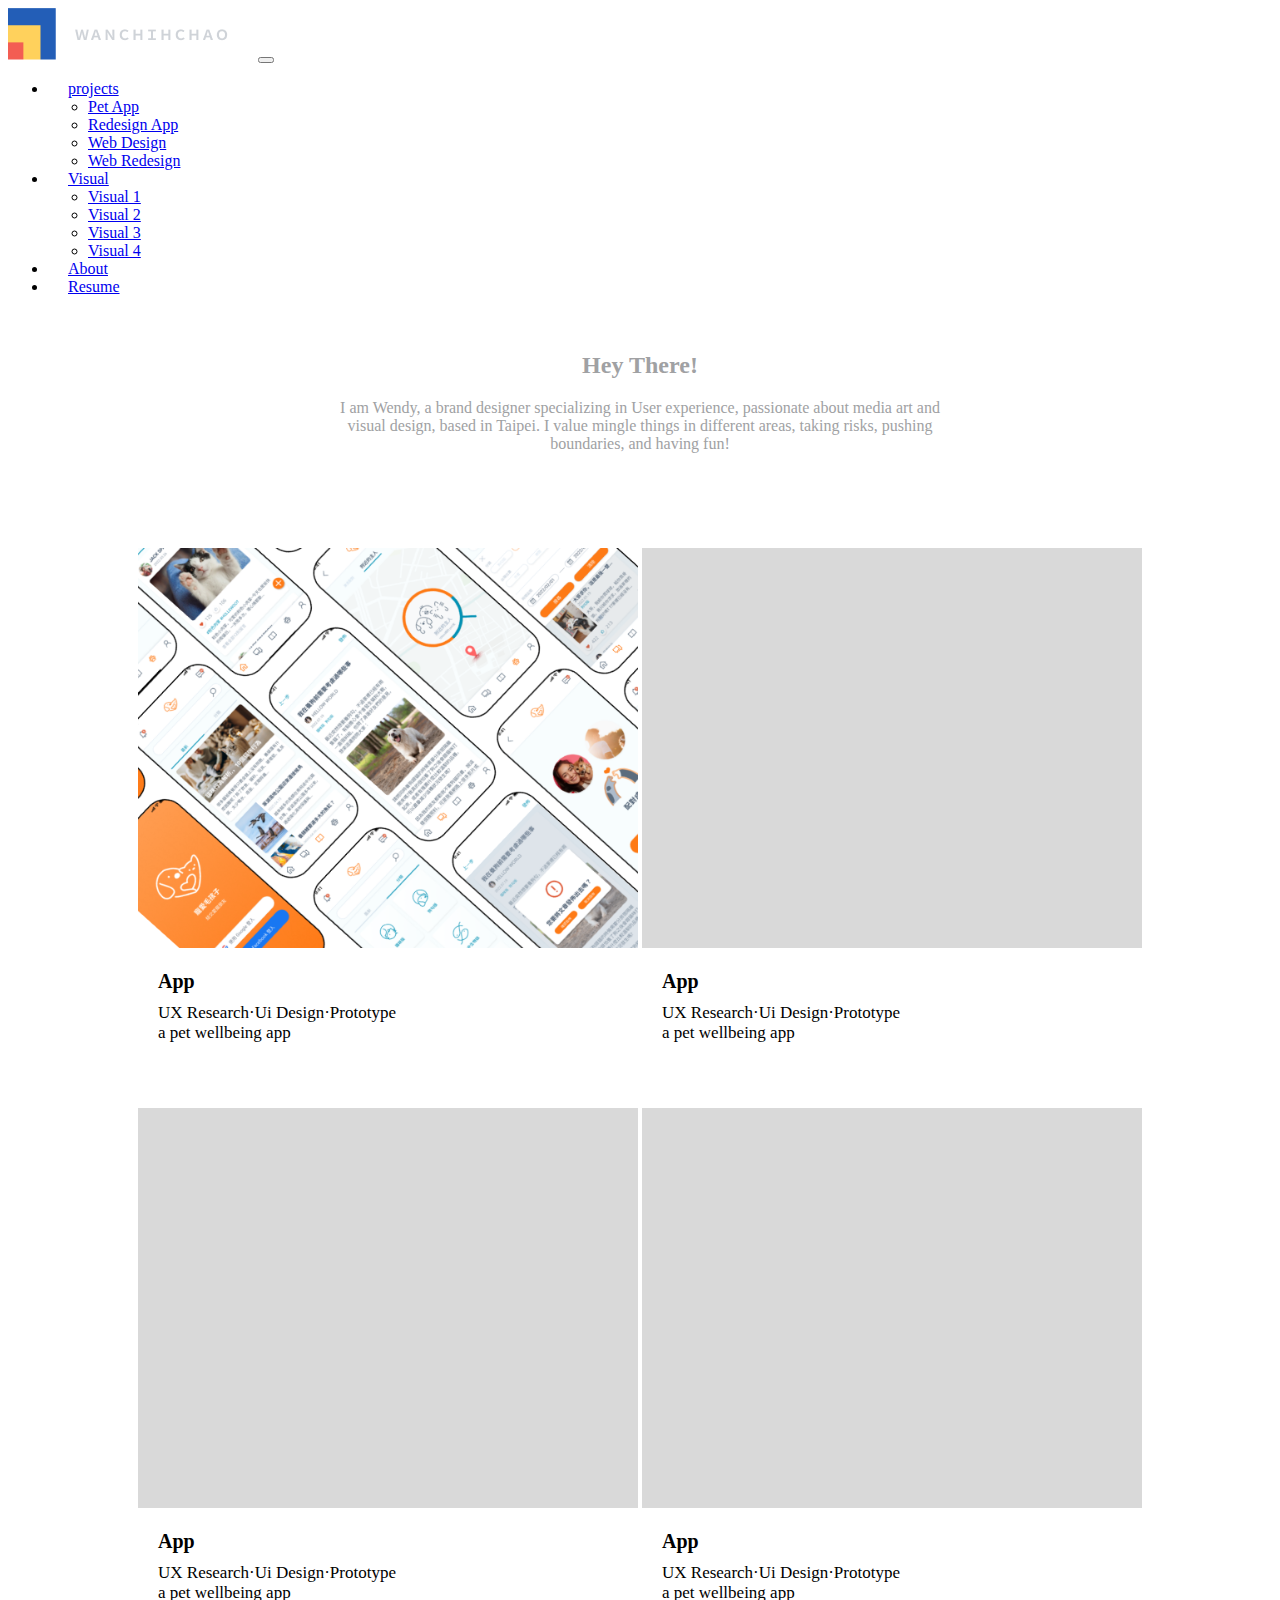
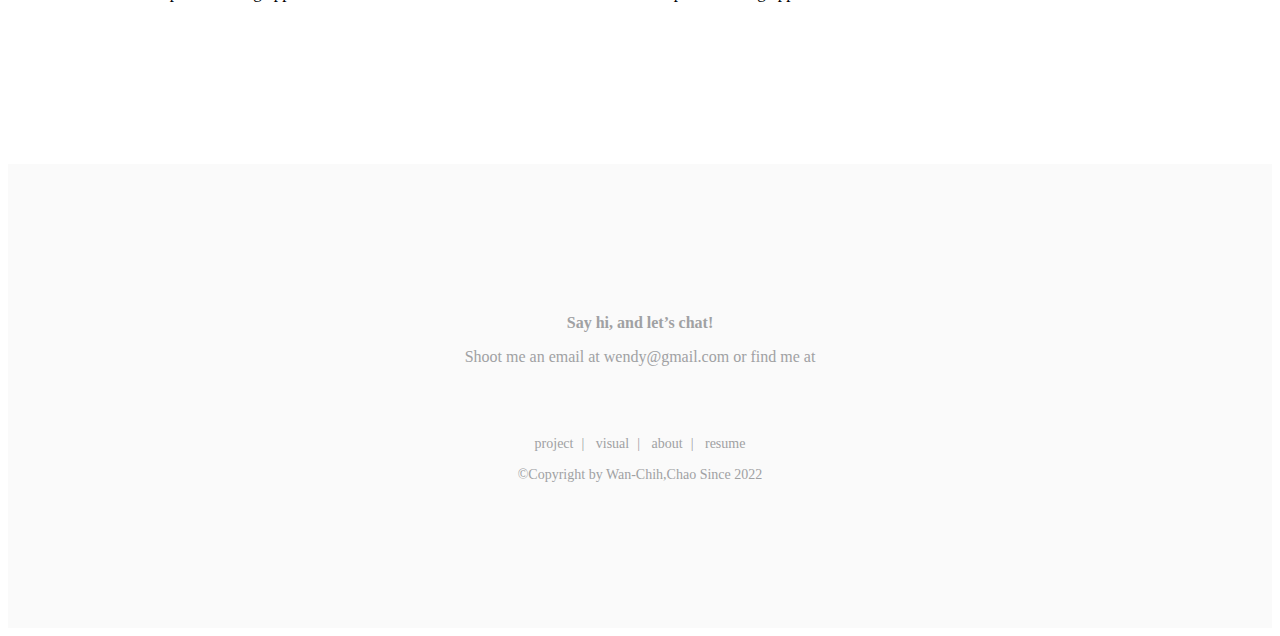
<file: profolio/html/index.html>
<!DOCTYPE html>
<html lang="en">

<head>
    <meta charset="UTF-8">
    <meta http-equiv="X-UA-Compatible" content="IE=edge">
    <meta name="viewport" content="width=device-width, initial-scale=1.0">
    <title>Wendy's Protfolio </title>
    <meta name="description" content="Wendy's Protfolio">
    <link rel="stylesheet" href="../css/commen.css">
    <link rel="stylesheet" href="../css/index.css">
    <link rel="icon" href="../img/petapp/logo.png">
    <link href="https://cdn.jsdelivr.net/npm/bootstrap@5.2.1/dist/css/bootstrap.min.css" rel="stylesheet" integrity="sha384-iYQeCzEYFbKjA/T2uDLTpkwGzCiq6soy8tYaI1GyVh/UjpbCx/TYkiZhlZB6+fzT" crossorigin="anonymous">
</head>

<body>
    <script src="https://cdn.jsdelivr.net/npm/bootstrap@5.2.1/dist/js/bootstrap.bundle.min.js" integrity="sha384-u1OknCvxWvY5kfmNBILK2hRnQC3Pr17a+RTT6rIHI7NnikvbZlHgTPOOmMi466C8" crossorigin="anonymous"></script>
    <nav class="navbar navbar-expand-lg bg-light">
        <div class="container-fluid">
          <a class="navbar-brand" href="index.html" title="home"><img src="../img/petapp/logo long.png" alt=""></a>
          <button class="navbar-toggler" type="button" data-bs-toggle="collapse" data-bs-target="#navbarNavDropdown" aria-controls="navbarNavDropdown" aria-expanded="false" aria-label="Toggle navigation">
            <span class="navbar-toggler-icon"></span>
          </button>
          <div class="collapse navbar-collapse" id="navbarNavDropdown">
            <ul class="navbar-nav">
                <li class="nav-item dropdown">
                    <a class="nav-link dropdown-toggle a1" href="index.html" role="button" data-bs-toggle="dropdown" aria-expanded="false">
                        projects
                    </a>
                    <ul class="dropdown-menu">
                      <li><a class="dropdown-item" href="petapp.html">Pet App</a></li>
                      <li><a class="dropdown-item" href="#">Redesign App</a></li>
                      <li><a class="dropdown-item" href="#">Web Design</a></li>
                      <li><a class="dropdown-item" href="#">Web Redesign</a></li>
                    </ul>
                  </li>
                  <li class="nav-item dropdown">
                    <a class="nav-link dropdown-toggle a2" href="visual.html" role="button" data-bs-toggle="dropdown" aria-expanded="false">
                        Visual
                    </a>
                    <ul class="dropdown-menu">
                      <li><a class="dropdown-item" href="#">Visual 1</a></li>
                      <li><a class="dropdown-item" href="#">Visual 2</a></li>
                      <li><a class="dropdown-item" href="#">Visual 3</a></li>
                      <li><a class="dropdown-item" href="#">Visual 4</a></li>
                    </ul>
                  </li>
              <li class="nav-item">
                <a class="nav-link a3" href="about.html">About</a>
              </li>
              <li class="nav-item">
                <a class="nav-link a4" href="#">Resume</a>
              </li>
              
            </ul>
          </div>
        </div>
      </nav>

    <!-- <header> -->
       





        <!-- <div class="mainnav">
            <div class="container">
                <div class="logo">
                    <h1>
                        <a href="index.html" title="home">home</a>
                    </h1>
                </div class="menu">
                <nav class="nav">
                    <ul>
                        <li><a class="a1" href="index.html">project</a></li>
                        <li><a class="a2" href="visual.html">visual</a></li>
                        <li><a class="a3" href="about.html">about</a></li>
                        <li><a class="a4" href="#">resume</a></li>
                    </ul>
                </nav>
            </div>
        </div> -->
    <!-- </header> -->

    <section class="entry">
        <div class="container">
            <div class="banner">
                <h2>Hey There!</h2>
                <p>
                    I am Wendy, a brand designer specializing in User experience, passionate about media art and visual
                    design, based in Taipei. I value mingle things in different areas, taking risks, pushing boundaries,
                    and having fun!
                </p>

            </div>

        </div>

    </section>
    <div class="container">

        <div class="box">


            <div class="box-bd">
                <ul>
                    <li>
                        <a href="./petapp.html">
                            <img src="../img/project/petappcover.png" alt="">
                            <h4>App</h4>
                            <span>UX Research·Ui Design·Prototype</span>
                            <span>a pet wellbeing app</span>

                        </a>
                    </li>
                    <li>
                        <a href="#">
                            <img src="../img/project/bg.png" alt="">
                            <h4>App</h4>
                            <span>UX Research·Ui Design·Prototype</span>
                            <span>a pet wellbeing app</span>

                        </a>
                    </li>
                    <li>
                        <a href="#">
                            <img src="../img/project/bg.png" alt="">
                            <h4>App</h4>
                            <span>UX Research·Ui Design·Prototype</span>
                            <span>a pet wellbeing app</span>

                        </a>
                    </li>
                    <li>
                        <a href="#">
                            <img src="../img/project/bg.png" alt="">
                            <h4>App</h4>
                            <span>UX Research·Ui Design·Prototype</span>
                            <span>a pet wellbeing app</span>

                        </a>
                    </li>



                </ul>
            </div>
        </div>
    </div>
    <footer>
        <div class="footer-bd">
            <div class="container">
                <div class="contact">
                    <p class="contact1">Say hi, and let’s chat!</p>
                    <p>Shoot me an email at wendy@gmail.com or find me at</p>
                </div>
                <div class="copyright">
                    <p>
                        <a href="#">project</a>|
                        <a href="#">visual</a>|
                        <a href="#">about</a>|
                        <a href="#">resume</a>
                    </p>
                    <p>©Copyright by Wan-Chih,Chao Since 2022</p>
                </div>
            </div>

        </div>
    </footer>



</body>

</html>
</file>
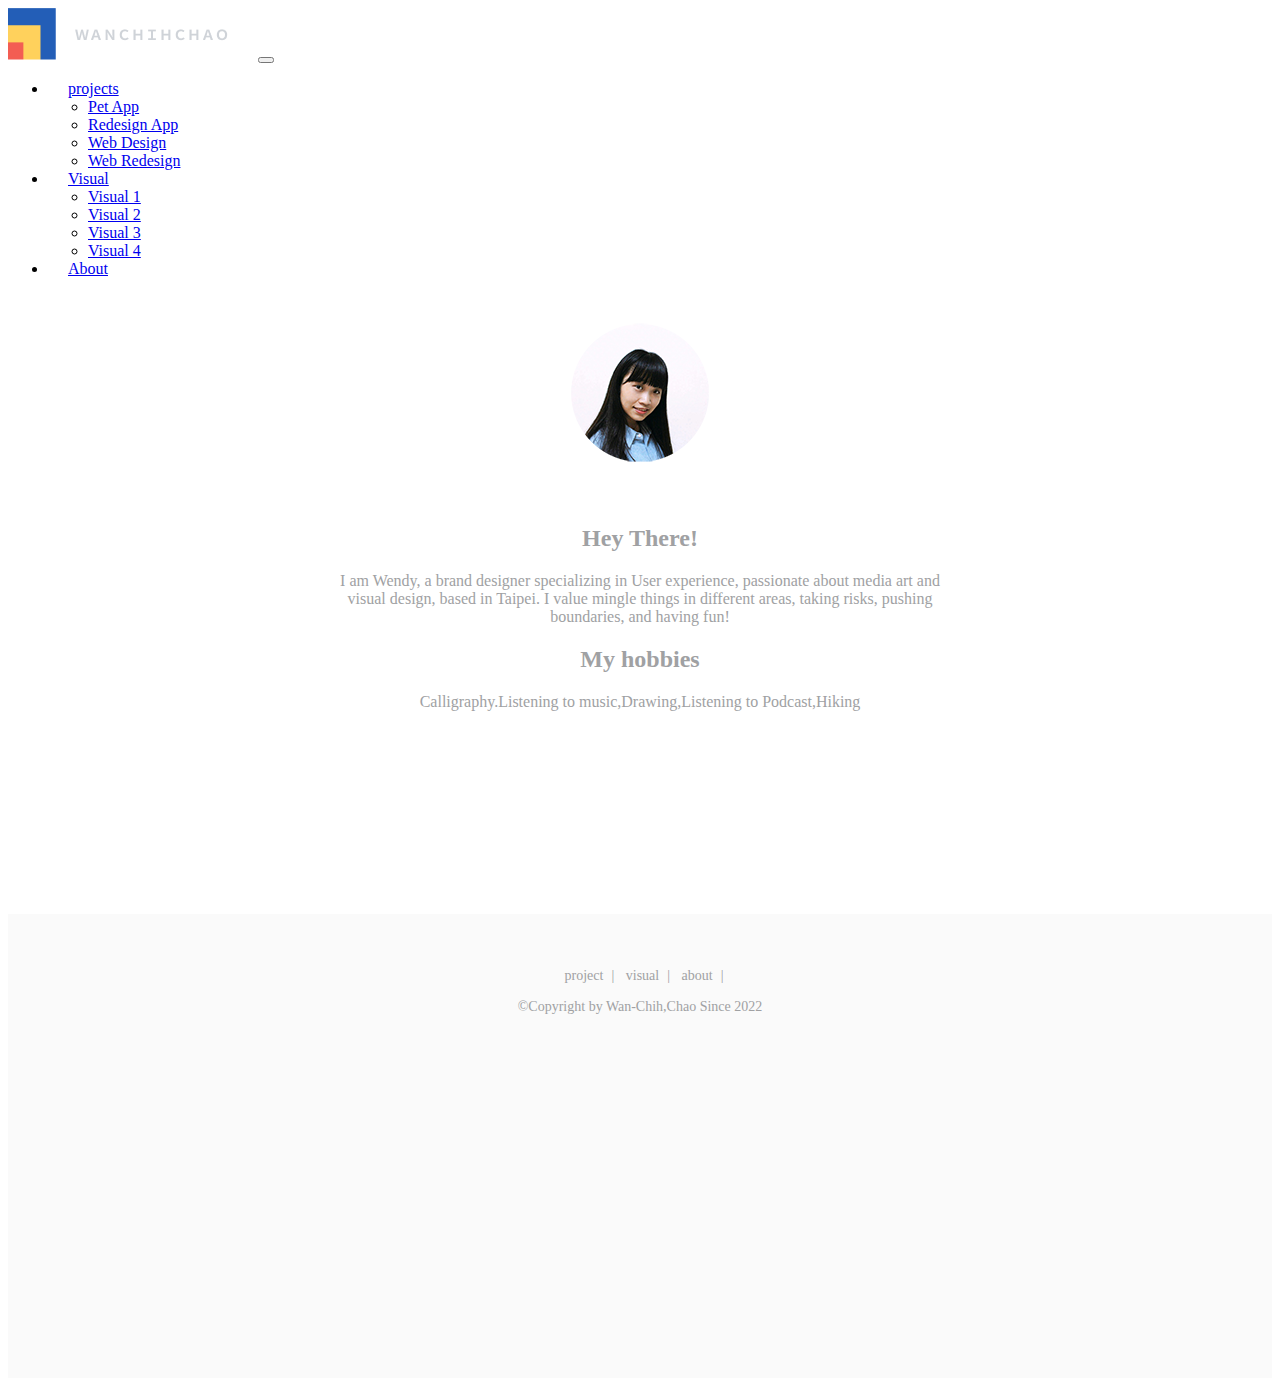
<file: profolio/html/about.html>
<!DOCTYPE html>
<html lang="en">
<head>
    <meta charset="UTF-8">
    <meta http-equiv="X-UA-Compatible" content="IE=edge">
    <meta name="viewport" content="width=device-width, initial-scale=1.0">
    <title>About</title>
    <link rel="stylesheet" href="../css/commen.css">
    <link rel="stylesheet" href="../css/about.css">
    <link rel="icon" href="../img/petapp/logo.png">
    <link href="https://cdn.jsdelivr.net/npm/bootstrap@5.2.1/dist/css/bootstrap.min.css" rel="stylesheet" integrity="sha384-iYQeCzEYFbKjA/T2uDLTpkwGzCiq6soy8tYaI1GyVh/UjpbCx/TYkiZhlZB6+fzT" crossorigin="anonymous">
</head>
<body>
    <script src="https://cdn.jsdelivr.net/npm/bootstrap@5.2.1/dist/js/bootstrap.bundle.min.js" integrity="sha384-u1OknCvxWvY5kfmNBILK2hRnQC3Pr17a+RTT6rIHI7NnikvbZlHgTPOOmMi466C8" crossorigin="anonymous"></script>
    <nav class="navbar navbar-expand-lg bg-light">
        <div class="container-fluid">
          <a class="navbar-brand" href="index.html" title="home"><img src="../img/petapp/logo long.png" alt=""></a>
          <button class="navbar-toggler" type="button" data-bs-toggle="collapse" data-bs-target="#navbarNavDropdown" aria-controls="navbarNavDropdown" aria-expanded="false" aria-label="Toggle navigation">
            <span class="navbar-toggler-icon"></span>
          </button>
          <div class="collapse navbar-collapse" id="navbarNavDropdown">
            <ul class="navbar-nav">
                <li class="nav-item dropdown">
                    <a class="nav-link dropdown-toggle a1" href="index.html" role="button" data-bs-toggle="dropdown" aria-expanded="false">
                        projects
                    </a>
                    <ul class="dropdown-menu">
                      <li><a class="dropdown-item" href="petapp.html">Pet App</a></li>
                      <li><a class="dropdown-item" href="#">Redesign App</a></li>
                      <li><a class="dropdown-item" href="#">Web Design</a></li>
                      <li><a class="dropdown-item" href="#">Web Redesign</a></li>
                    </ul>
                  </li>
                  <li class="nav-item dropdown">
                    <a class="nav-link dropdown-toggle a2" href="visual.html" role="button" data-bs-toggle="dropdown" aria-expanded="false">
                        Visual
                    </a>
                    <ul class="dropdown-menu">
                      <li><a class="dropdown-item" href="#">Visual 1</a></li>
                      <li><a class="dropdown-item" href="#">Visual 2</a></li>
                      <li><a class="dropdown-item" href="#">Visual 3</a></li>
                      <li><a class="dropdown-item" href="#">Visual 4</a></li>
                    </ul>
                  </li>
              <li class="nav-item">
                <a class="nav-link a3" href="about.html">About</a>
              </li>
           
              
            </ul>
          </div>
        </div>
      </nav>





    <!-- <header>
        <div class="mainnav">
            <div class="container">
                <div class="logo">
                    <h1>
                         <a href="index.html" title="home">home</a>
                    </h1>
                </div class="menu">
                    <nav class="nav">
                        <ul>
                            <li><a class="a1" href="index.html">project</a></li>
                            <li><a class="a2" href="visual.html">visual</a></li>
                            <li><a class="a3" href="about.html">about</a></li>
                            <li><a class="a4" href="#">resume</a></li>
                        </ul>
                    </nav >
                </div>
            </div>
        </div>
    </header> -->
    
   
    <section class="entry">
        <div class="container">
            <div class="banner">
                <div class="photo">
                    <img src="../img/petapp/person.png" alt="">
                    
                </div>
               
             <div class="intro">
                <h2>Hey There!</h2>
                    <p>
                        I am Wendy, a brand designer specializing in User experience, passionate about media art and visual
                        design, based in Taipei. I value mingle things in different areas, taking risks, pushing boundaries,
                        and having fun!
                    </p>
                    
                    <h2>My hobbies</h2>
                    <p>
                        Calligraphy.Listening to music,Drawing,Listening to Podcast,Hiking
                    </p>
             </div>
             
                
              

            </div>
            


            

        </div>

    </section>
              
       






    <footer>
        <div class="footer-bd">
            <div class="container">
                
                <div class="copyright">
                    <p>
                        <a href="./index.html">project</a>|
                        <a href="./visual.html">visual</a>|
                        <a href="./about.html">about</a>|
                        
                    </p>
                     <p>©Copyright by Wan-Chih,Chao Since 2022</p>
                </div>
            </div>
    
        </div>
    </footer>
    
</body>
</html>
</file>
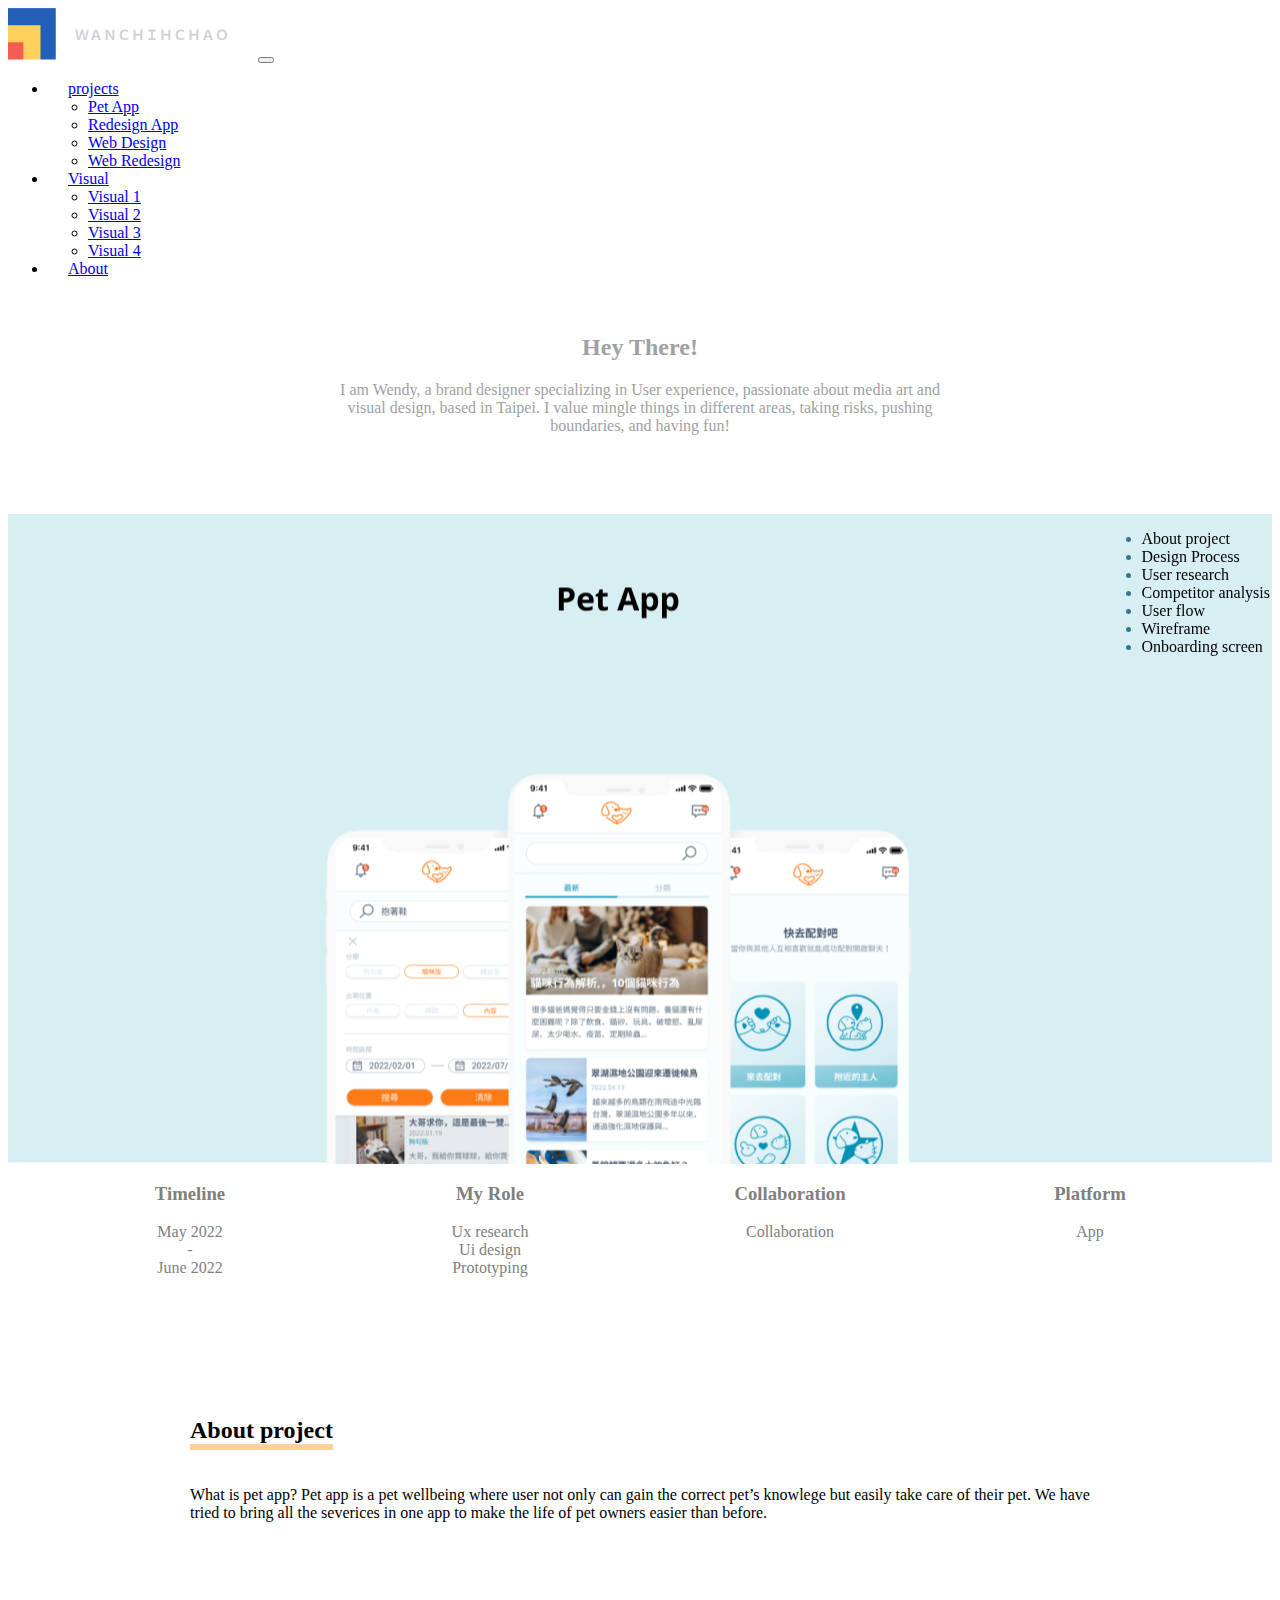
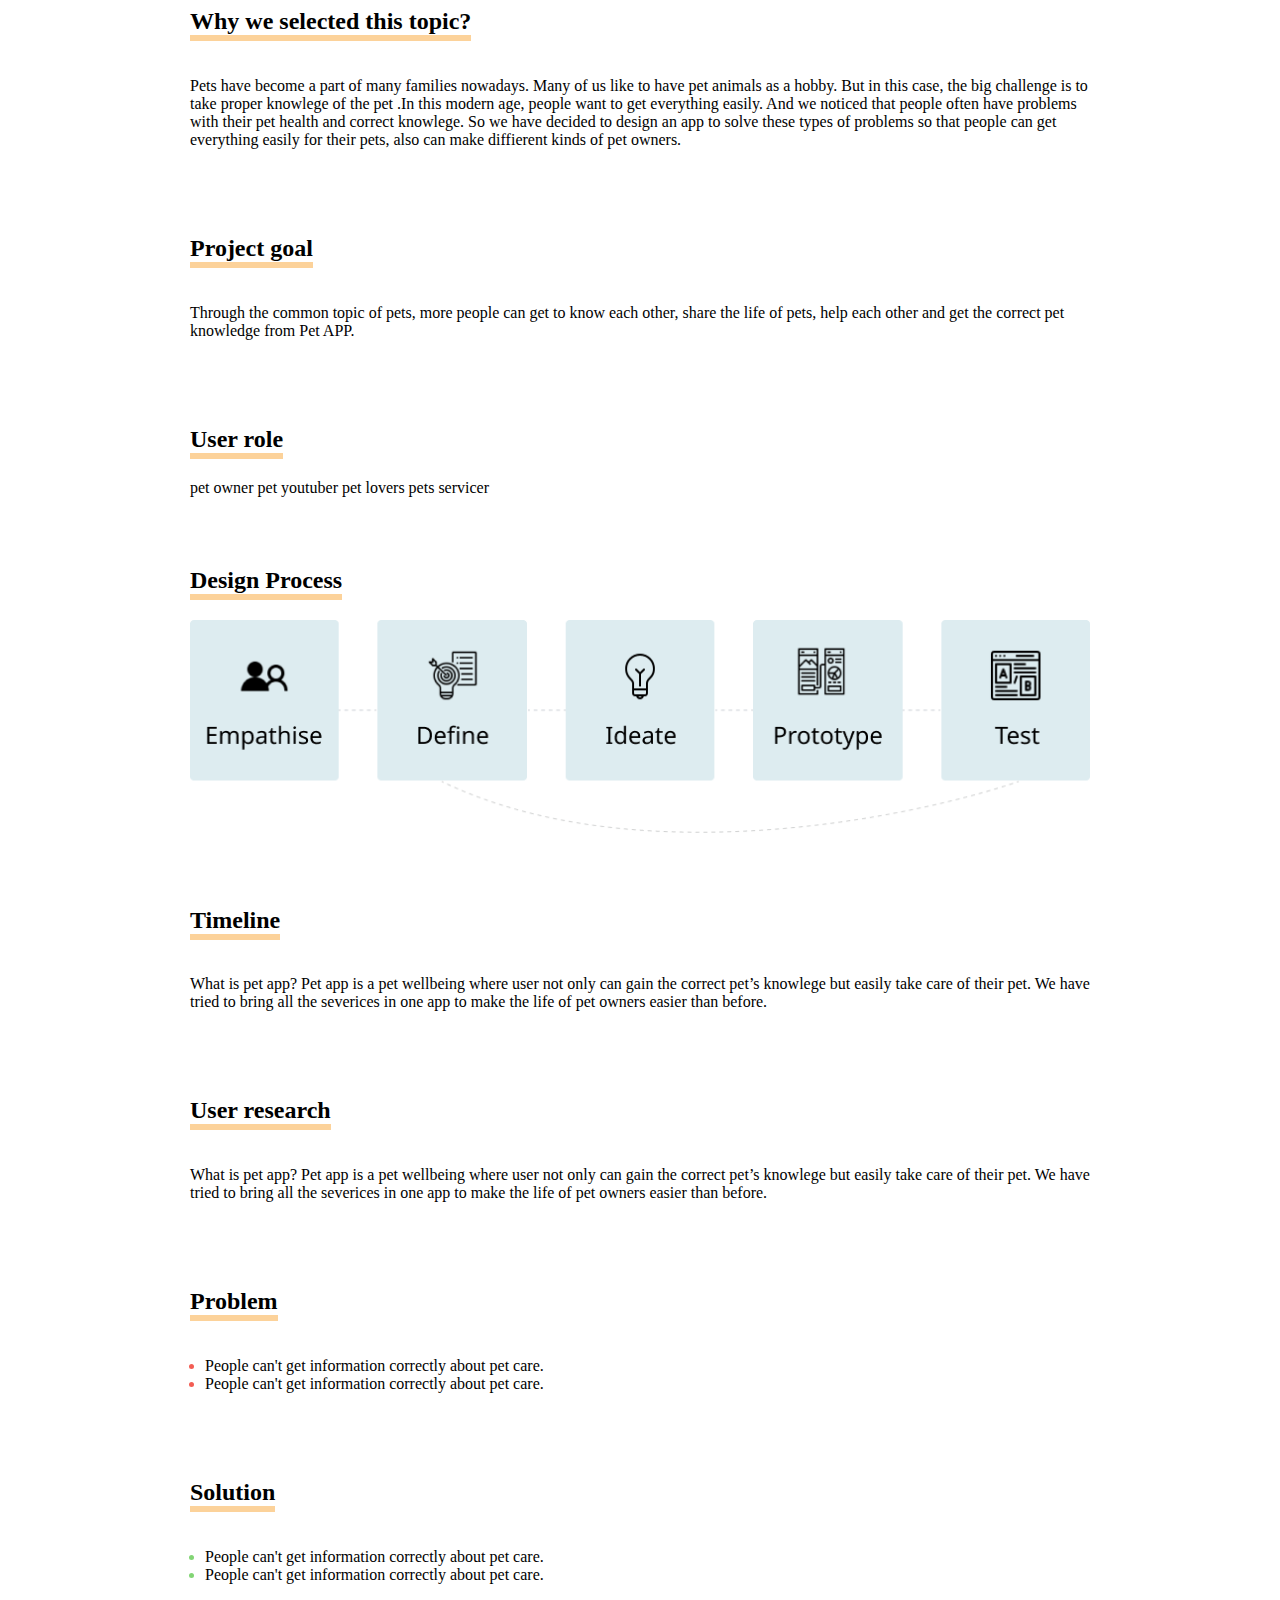
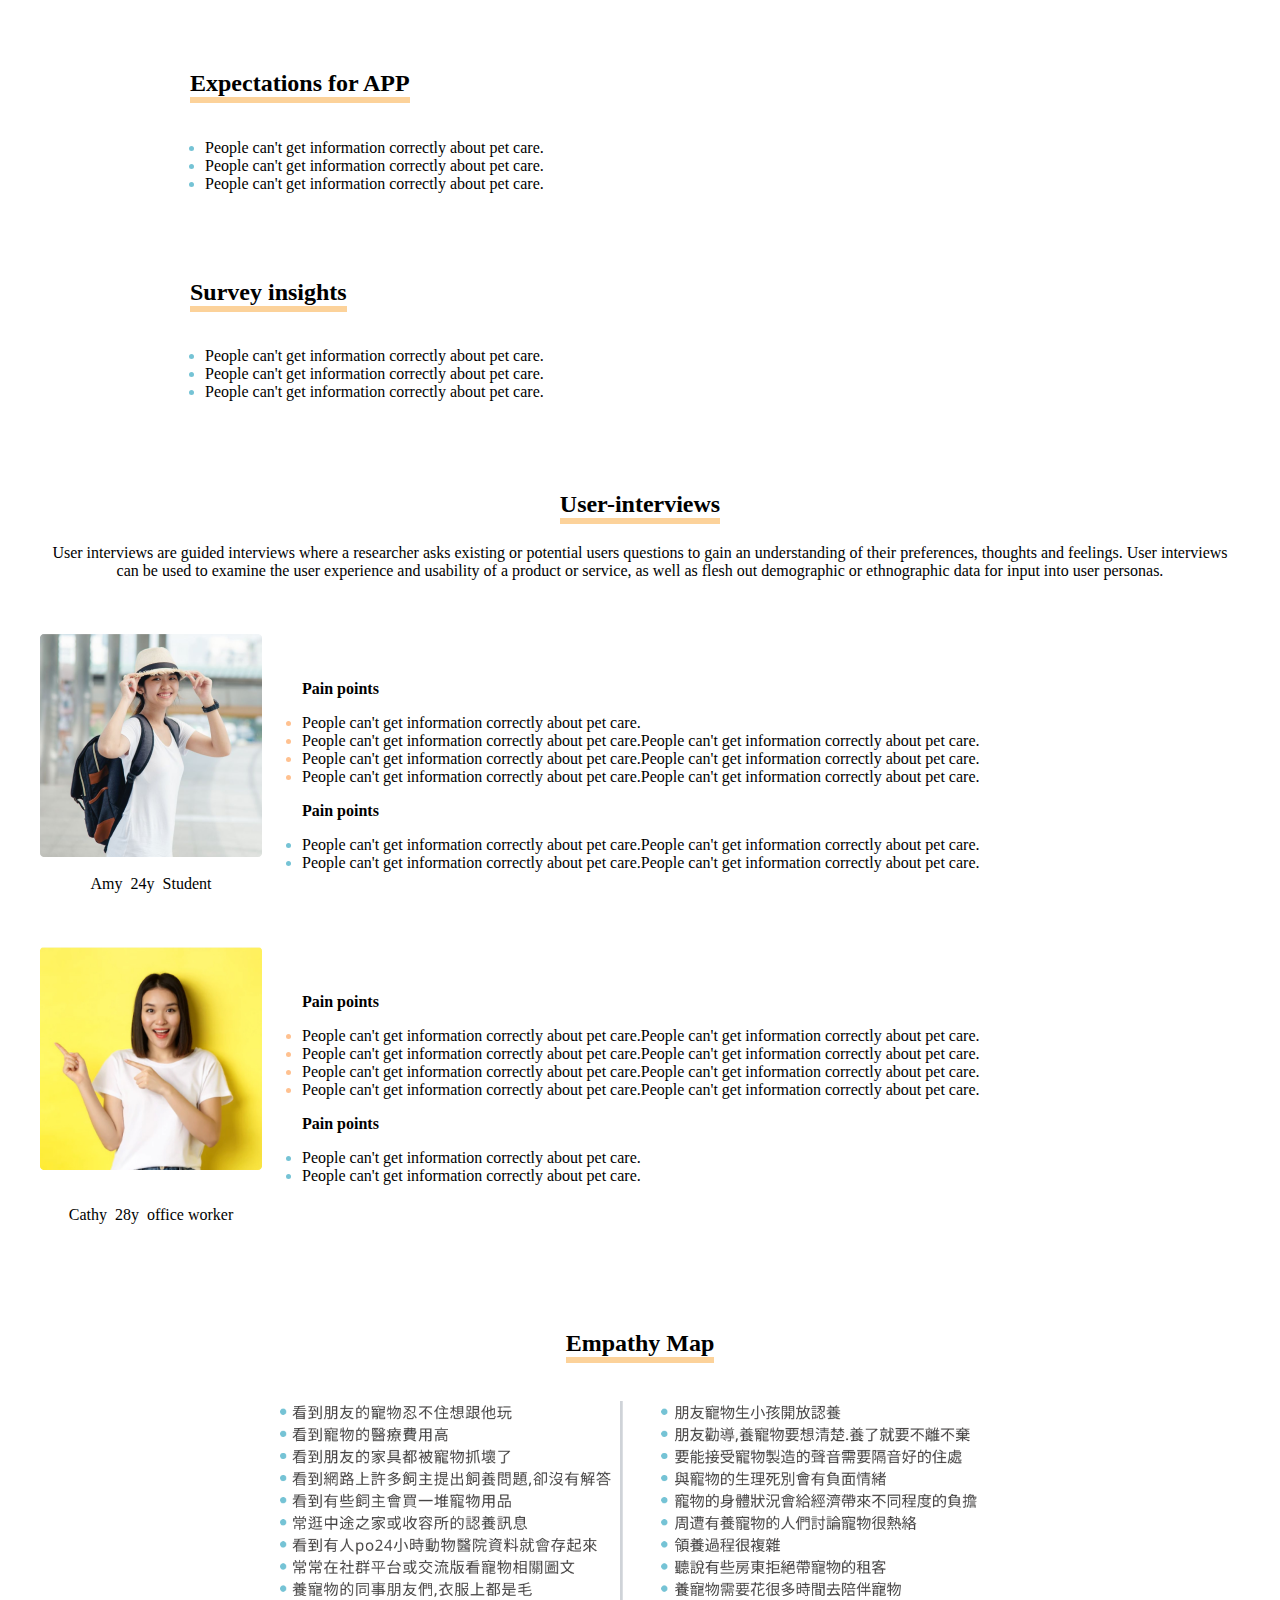
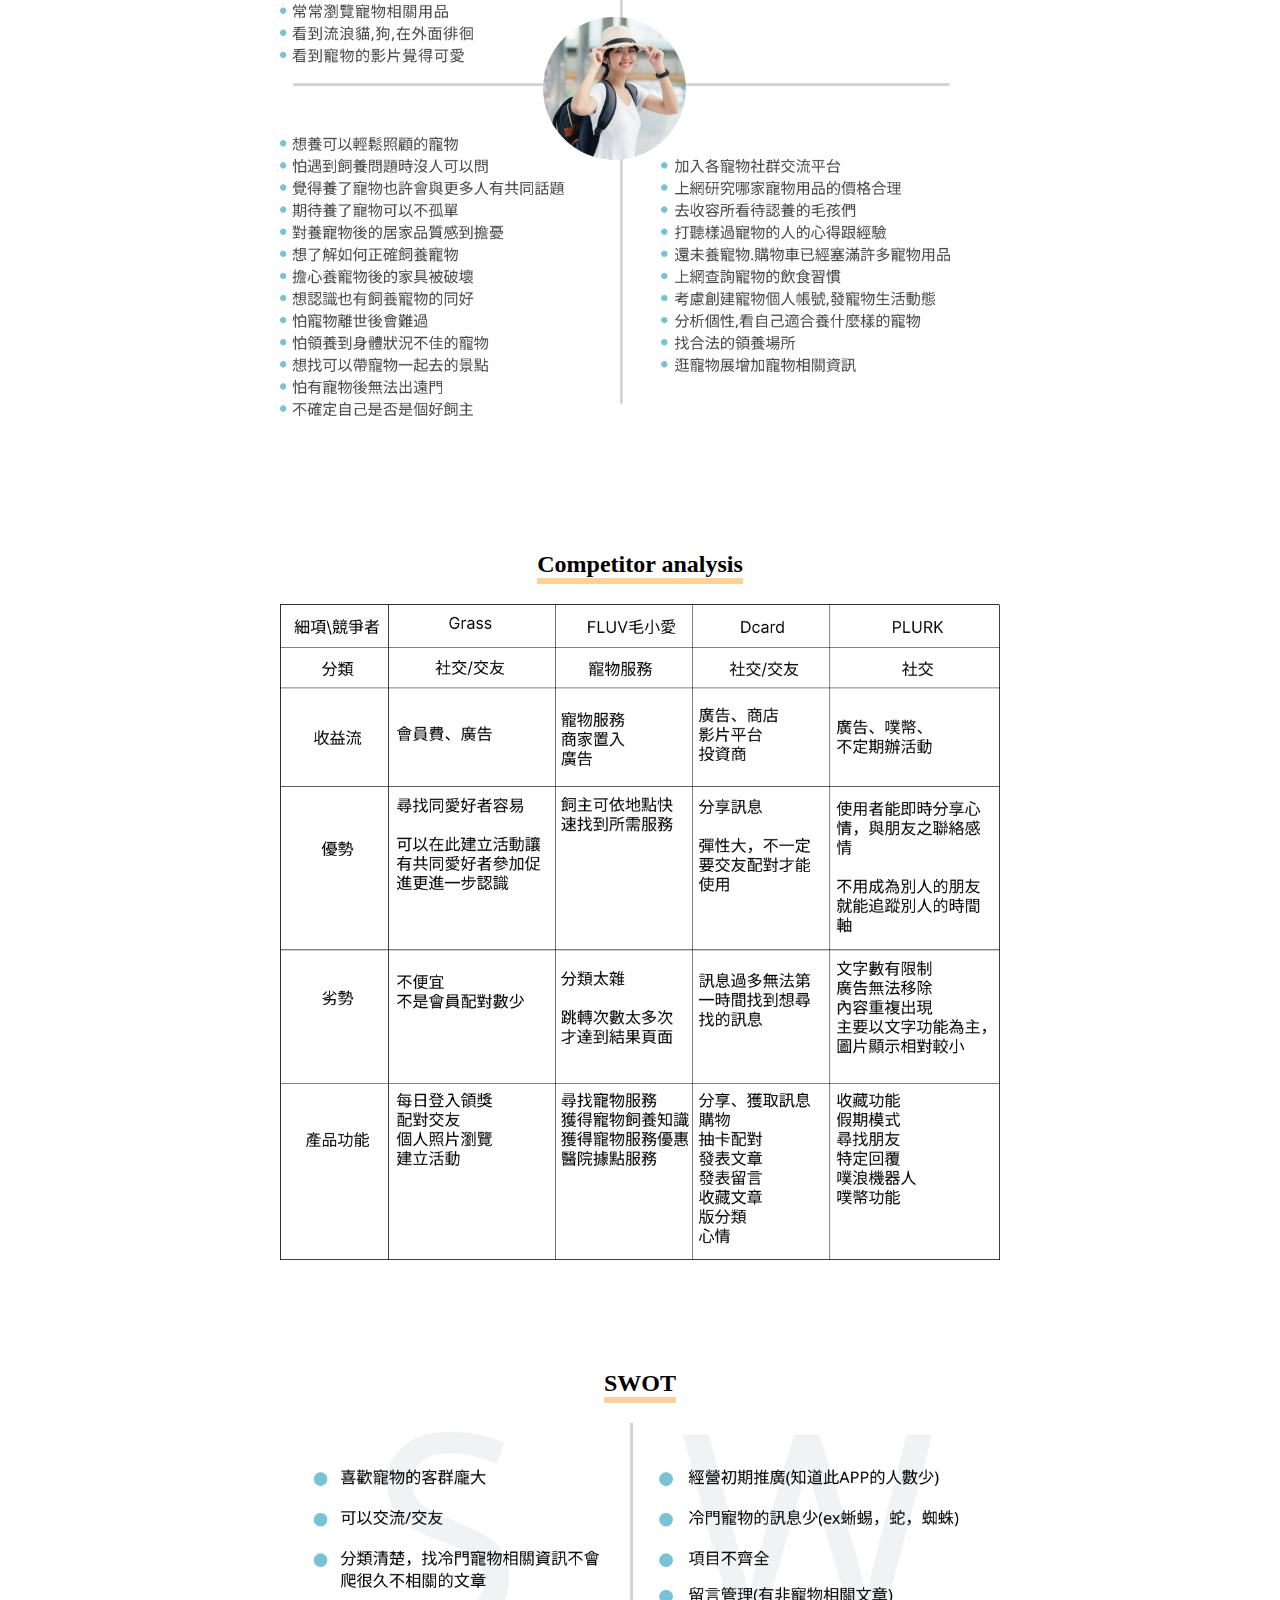
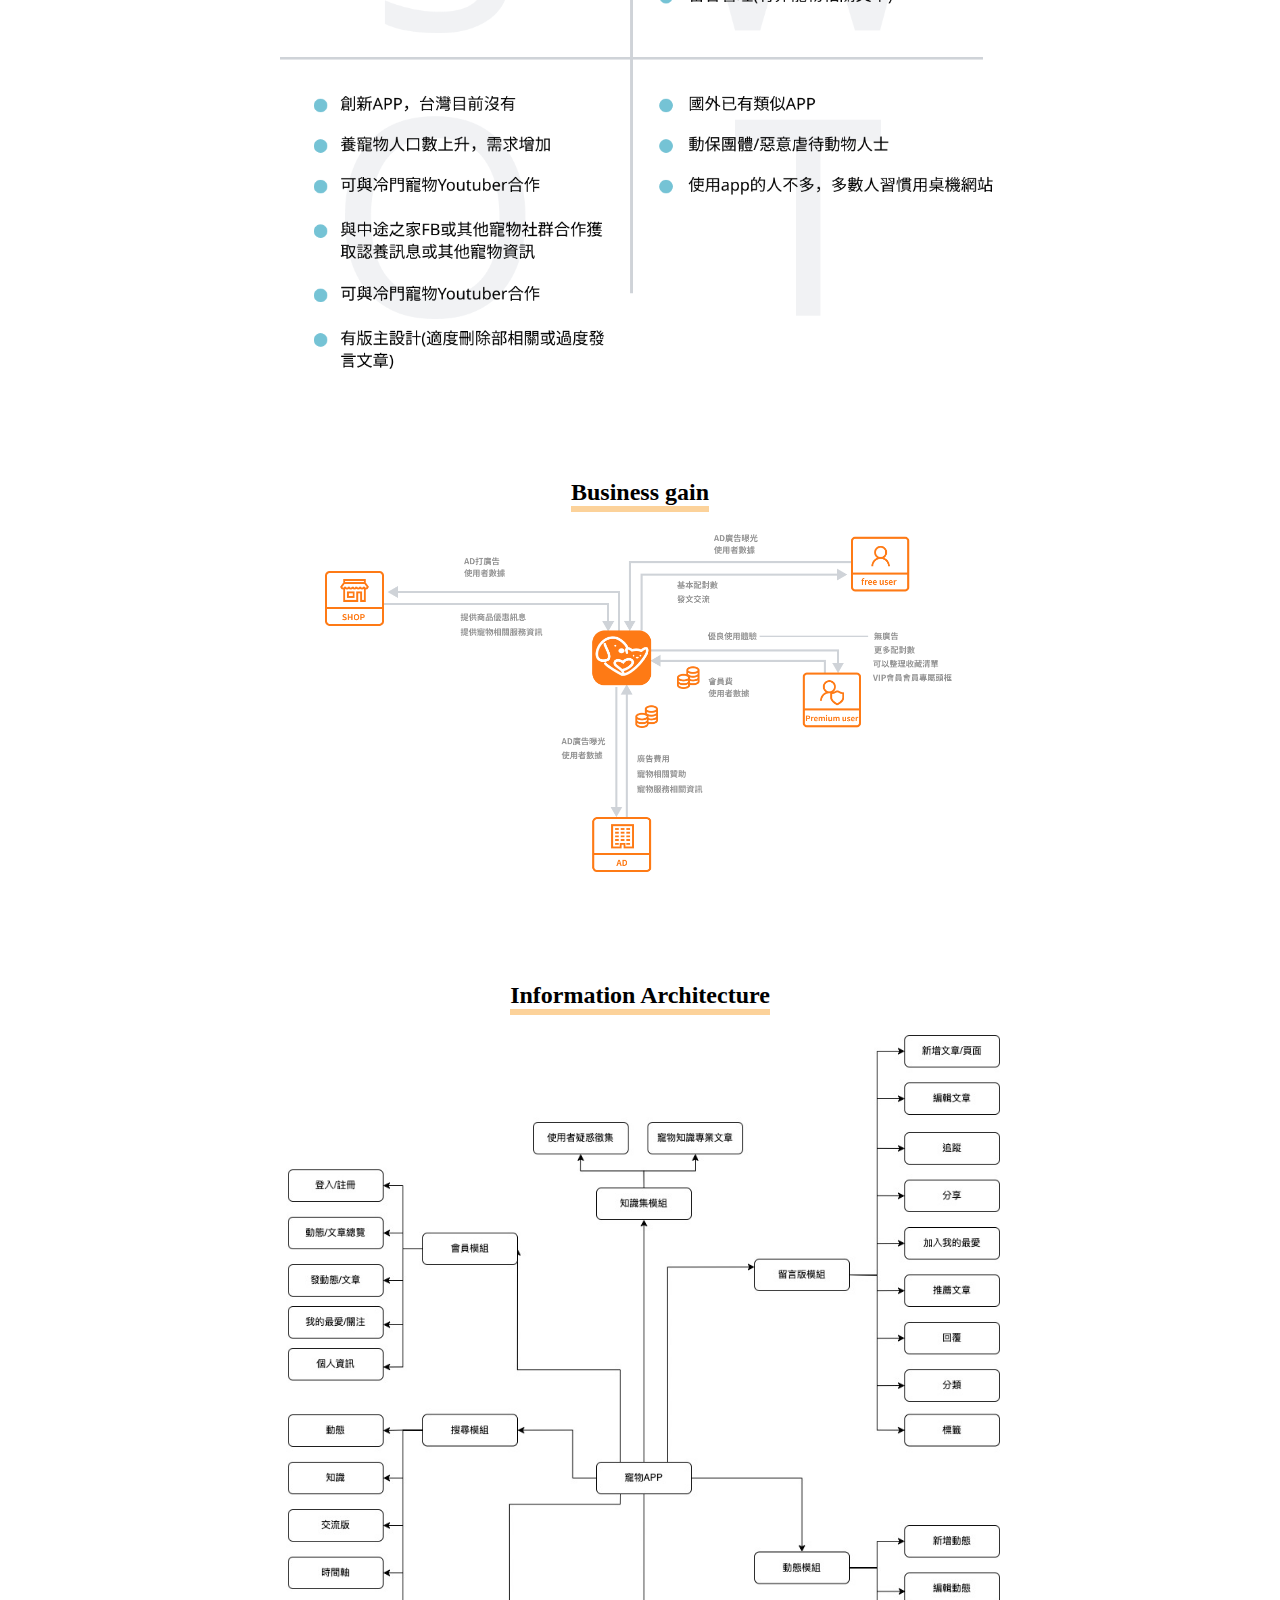
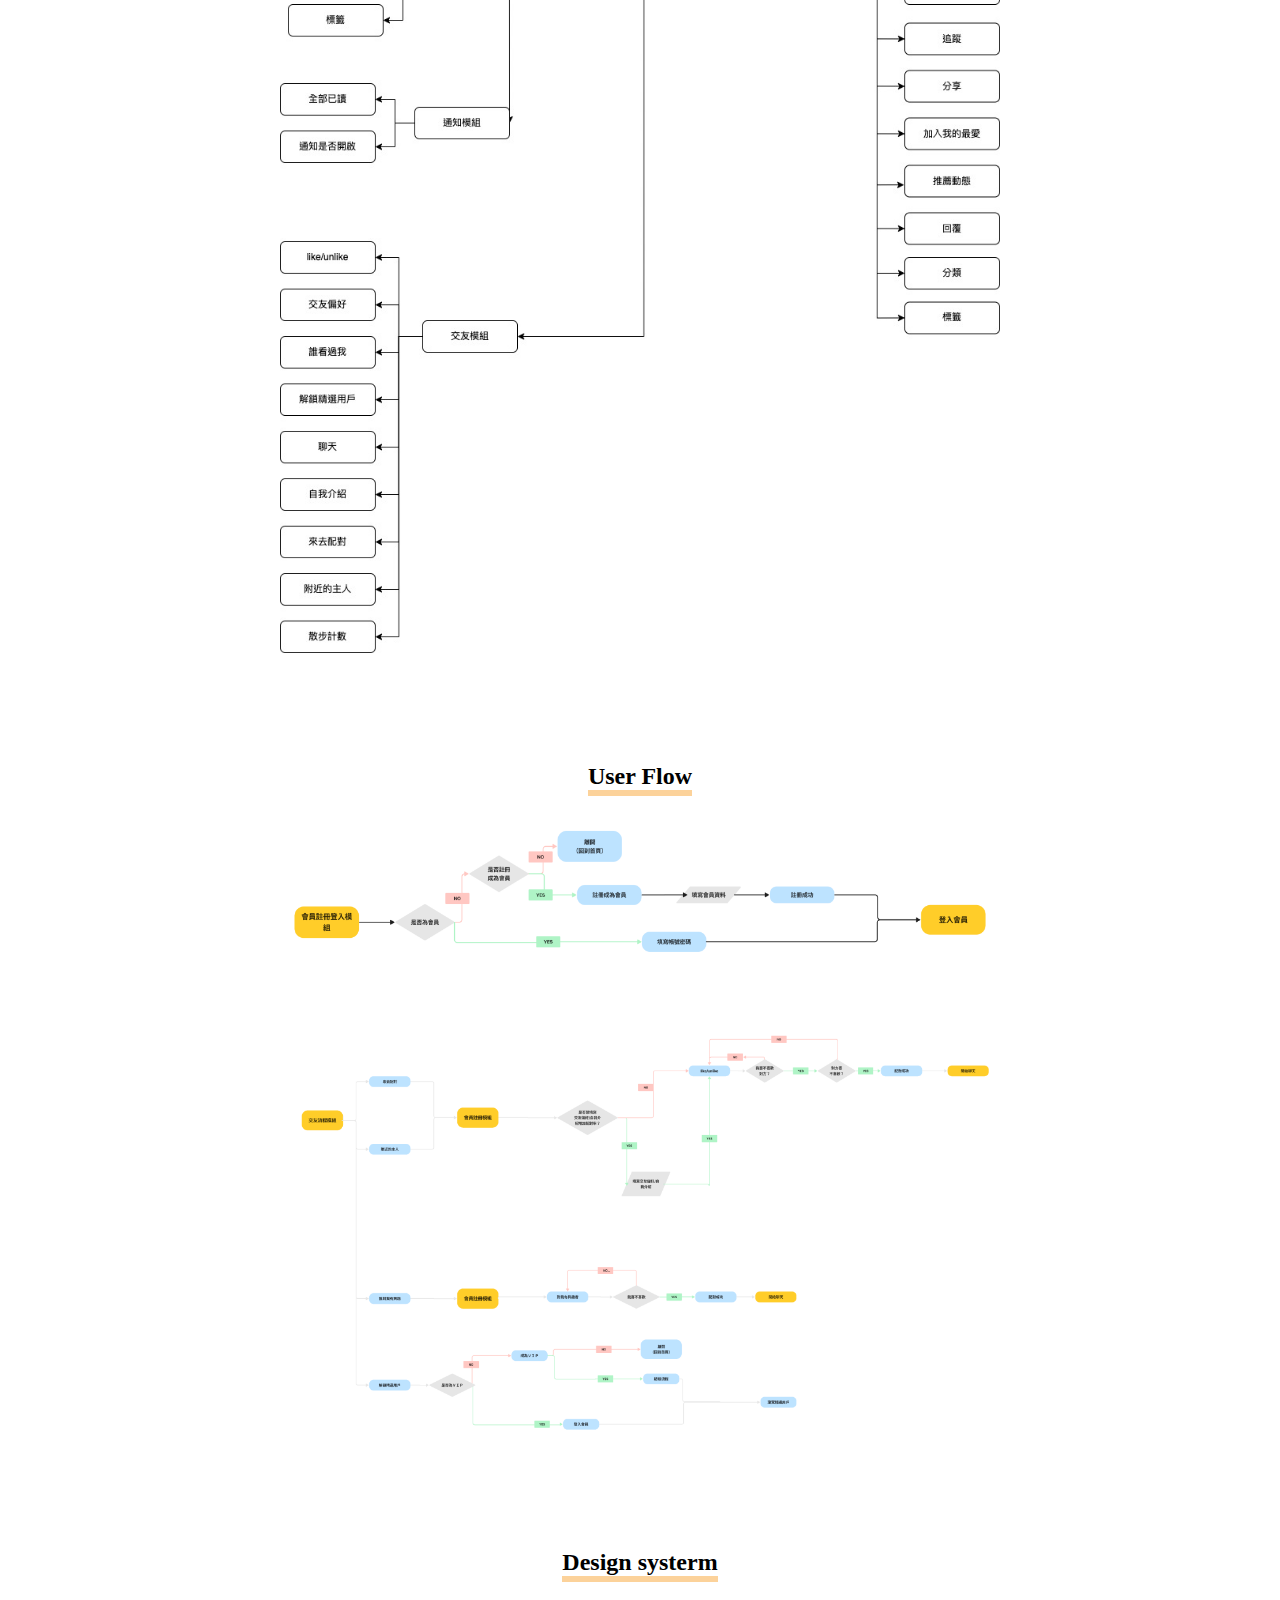
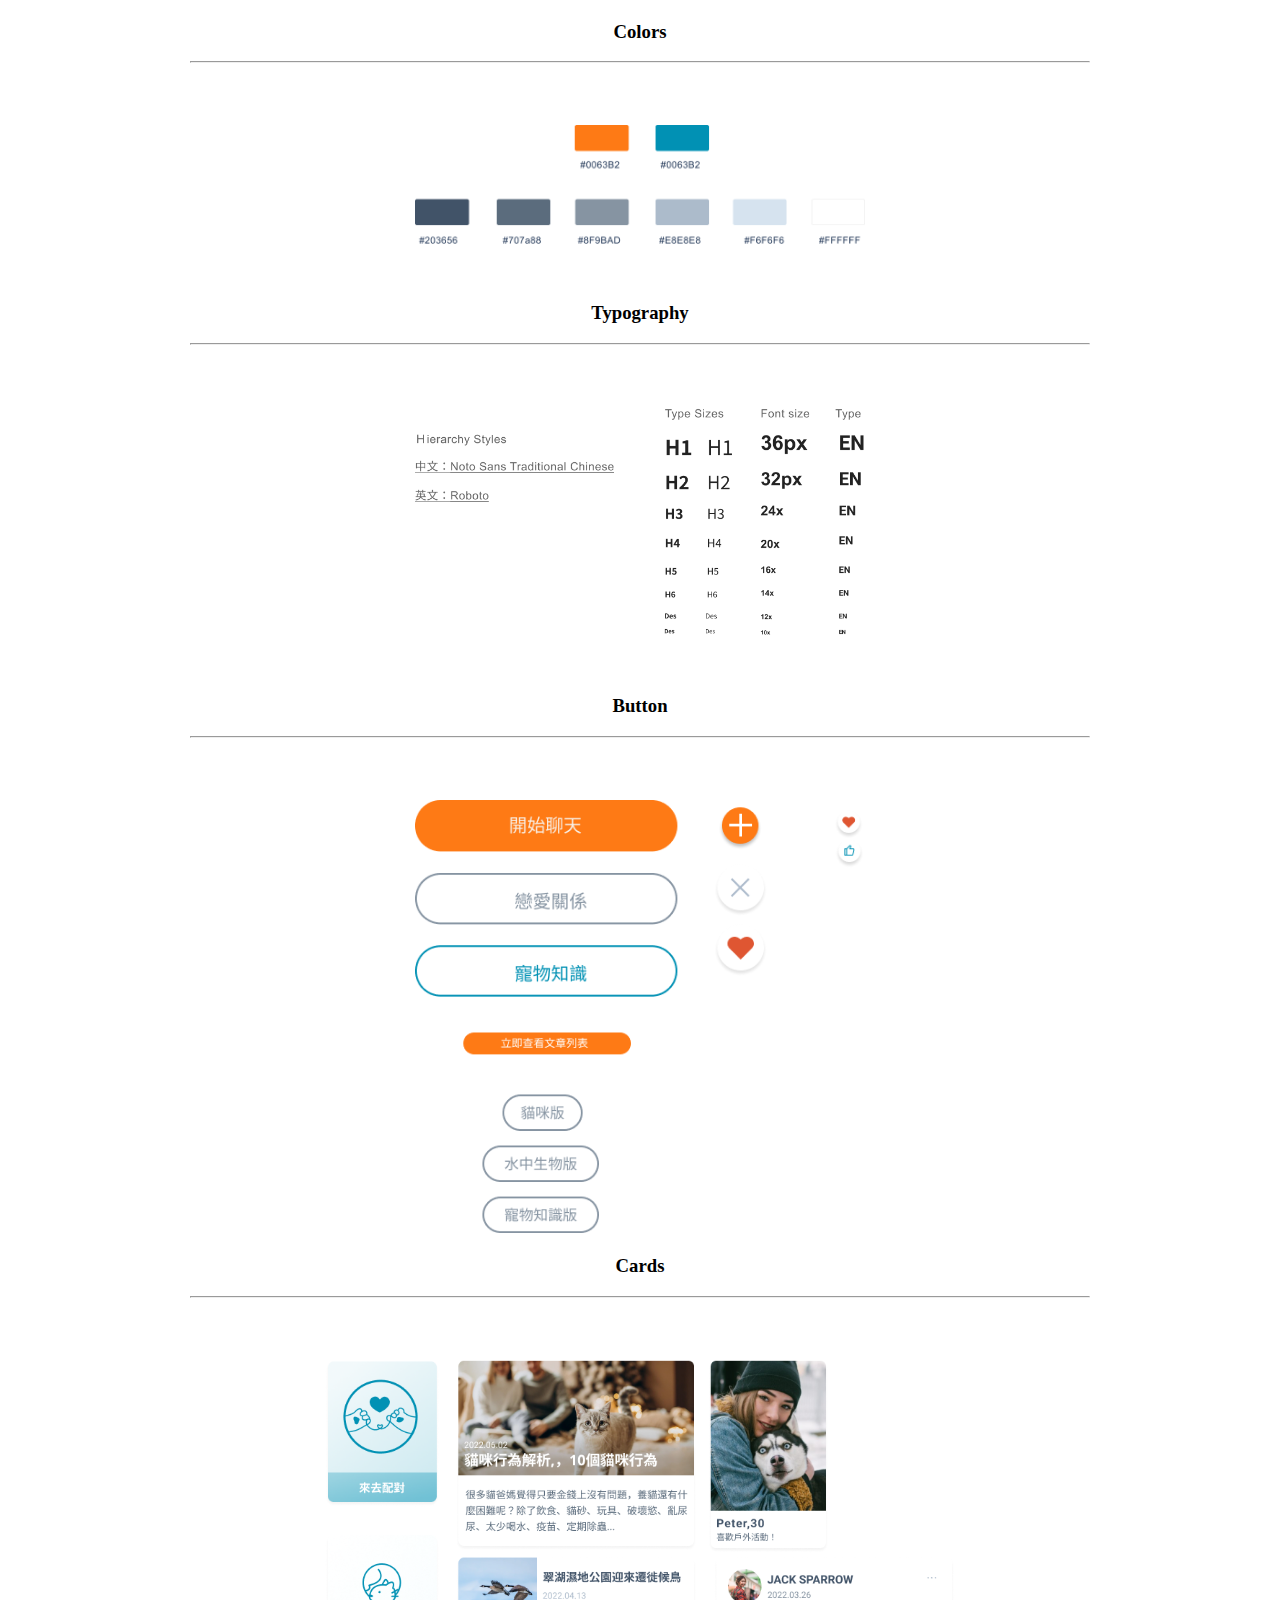
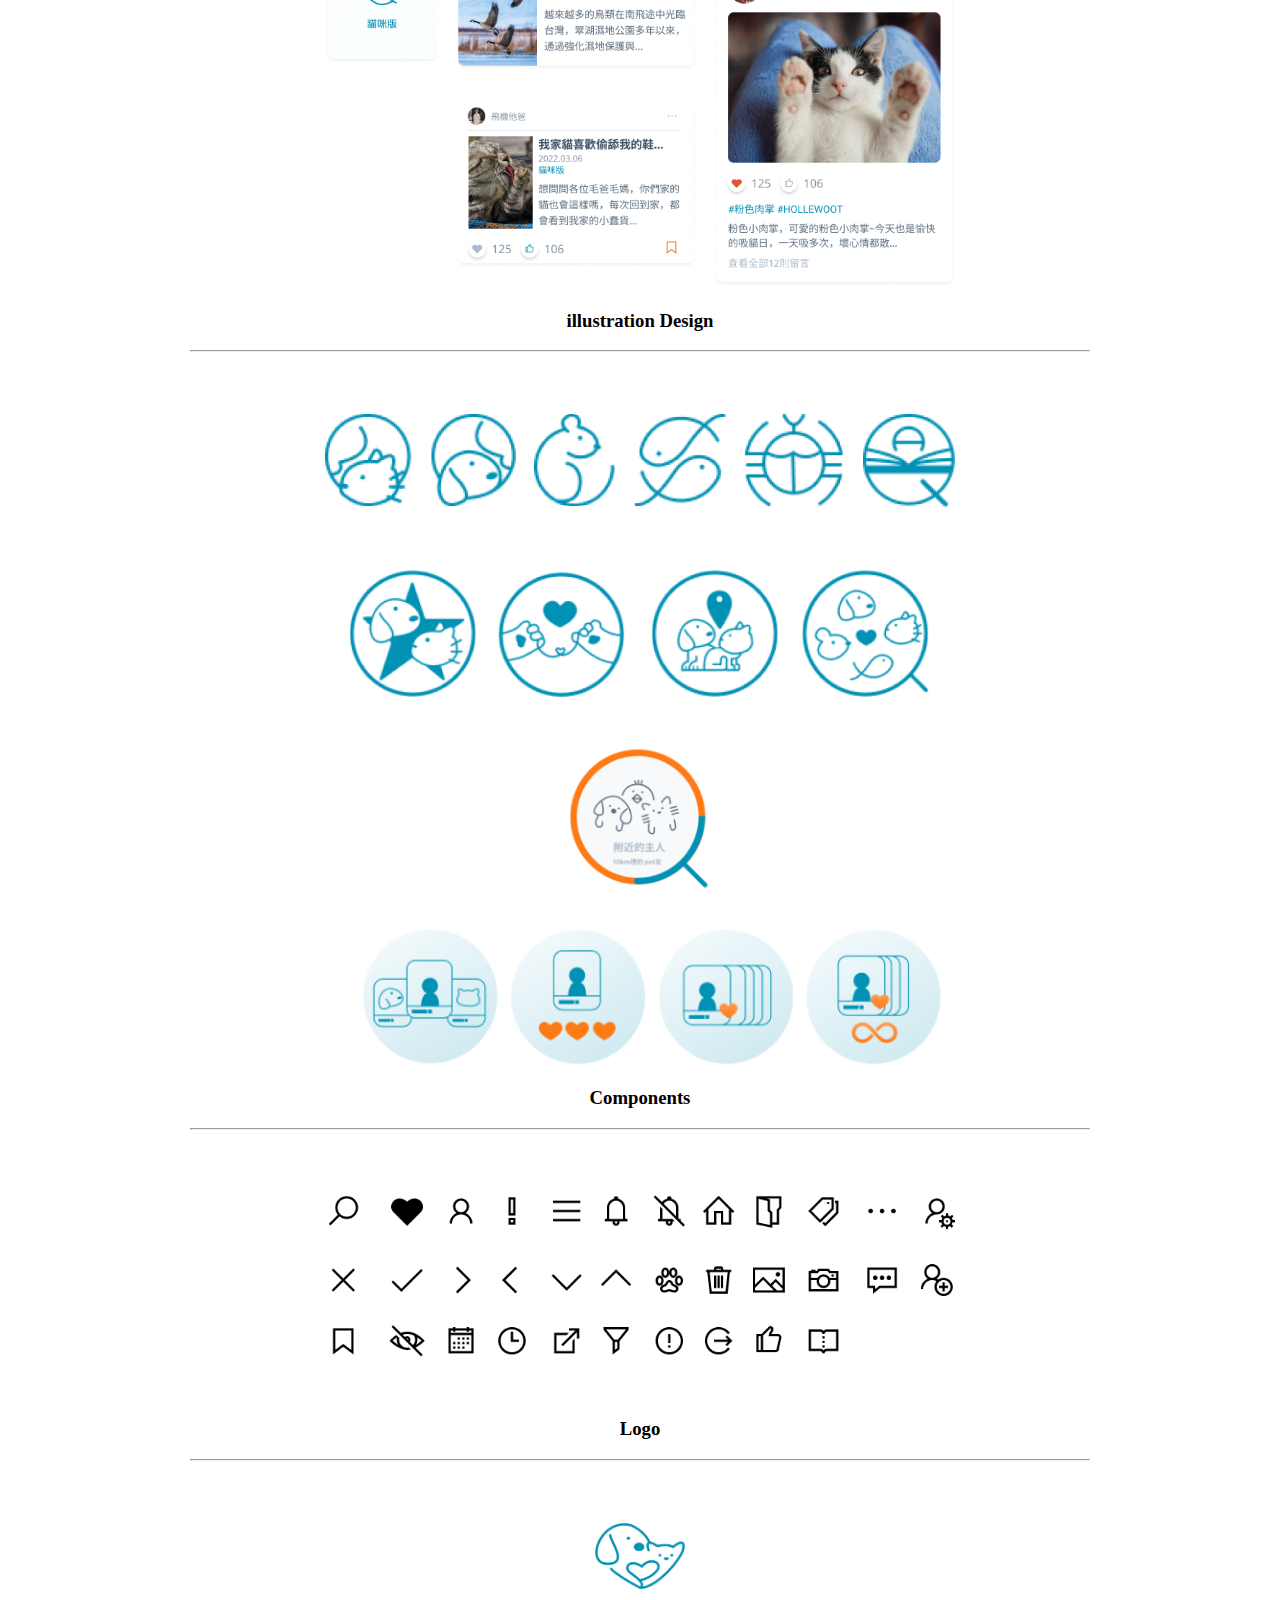
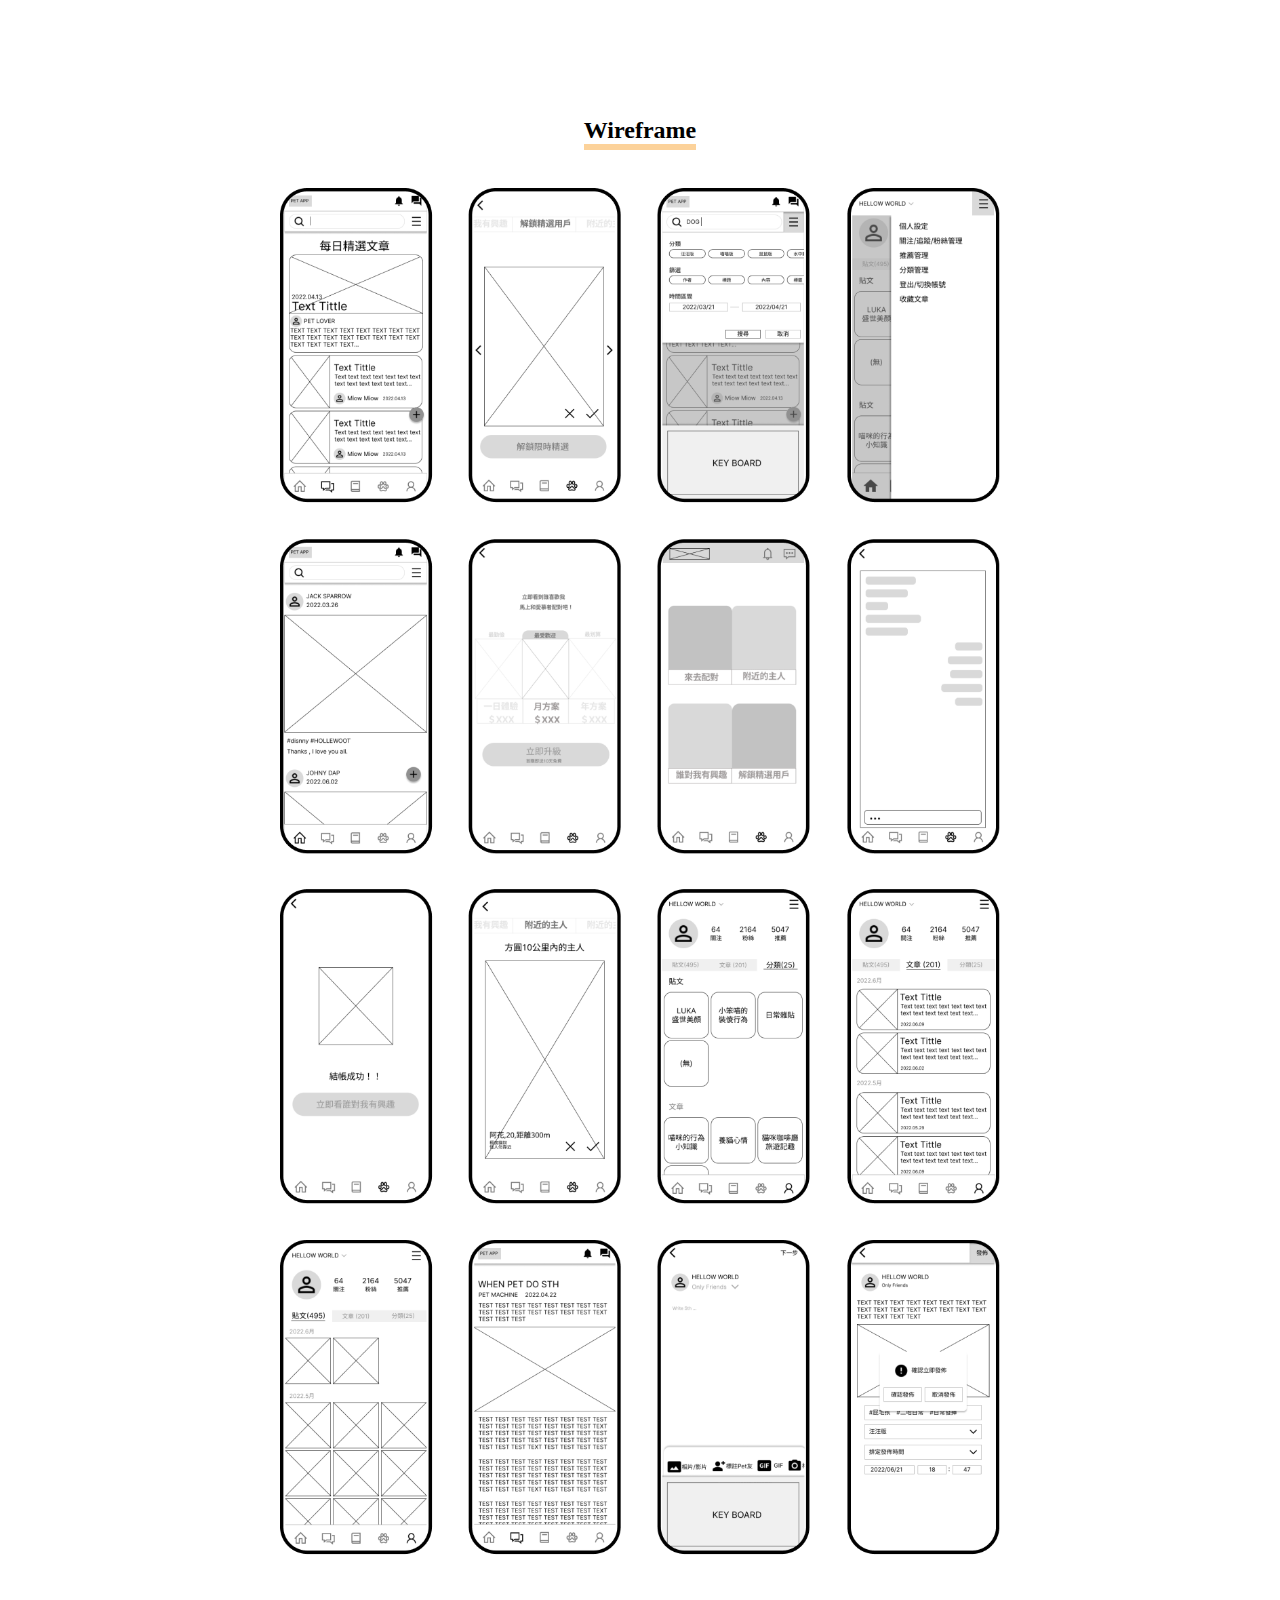
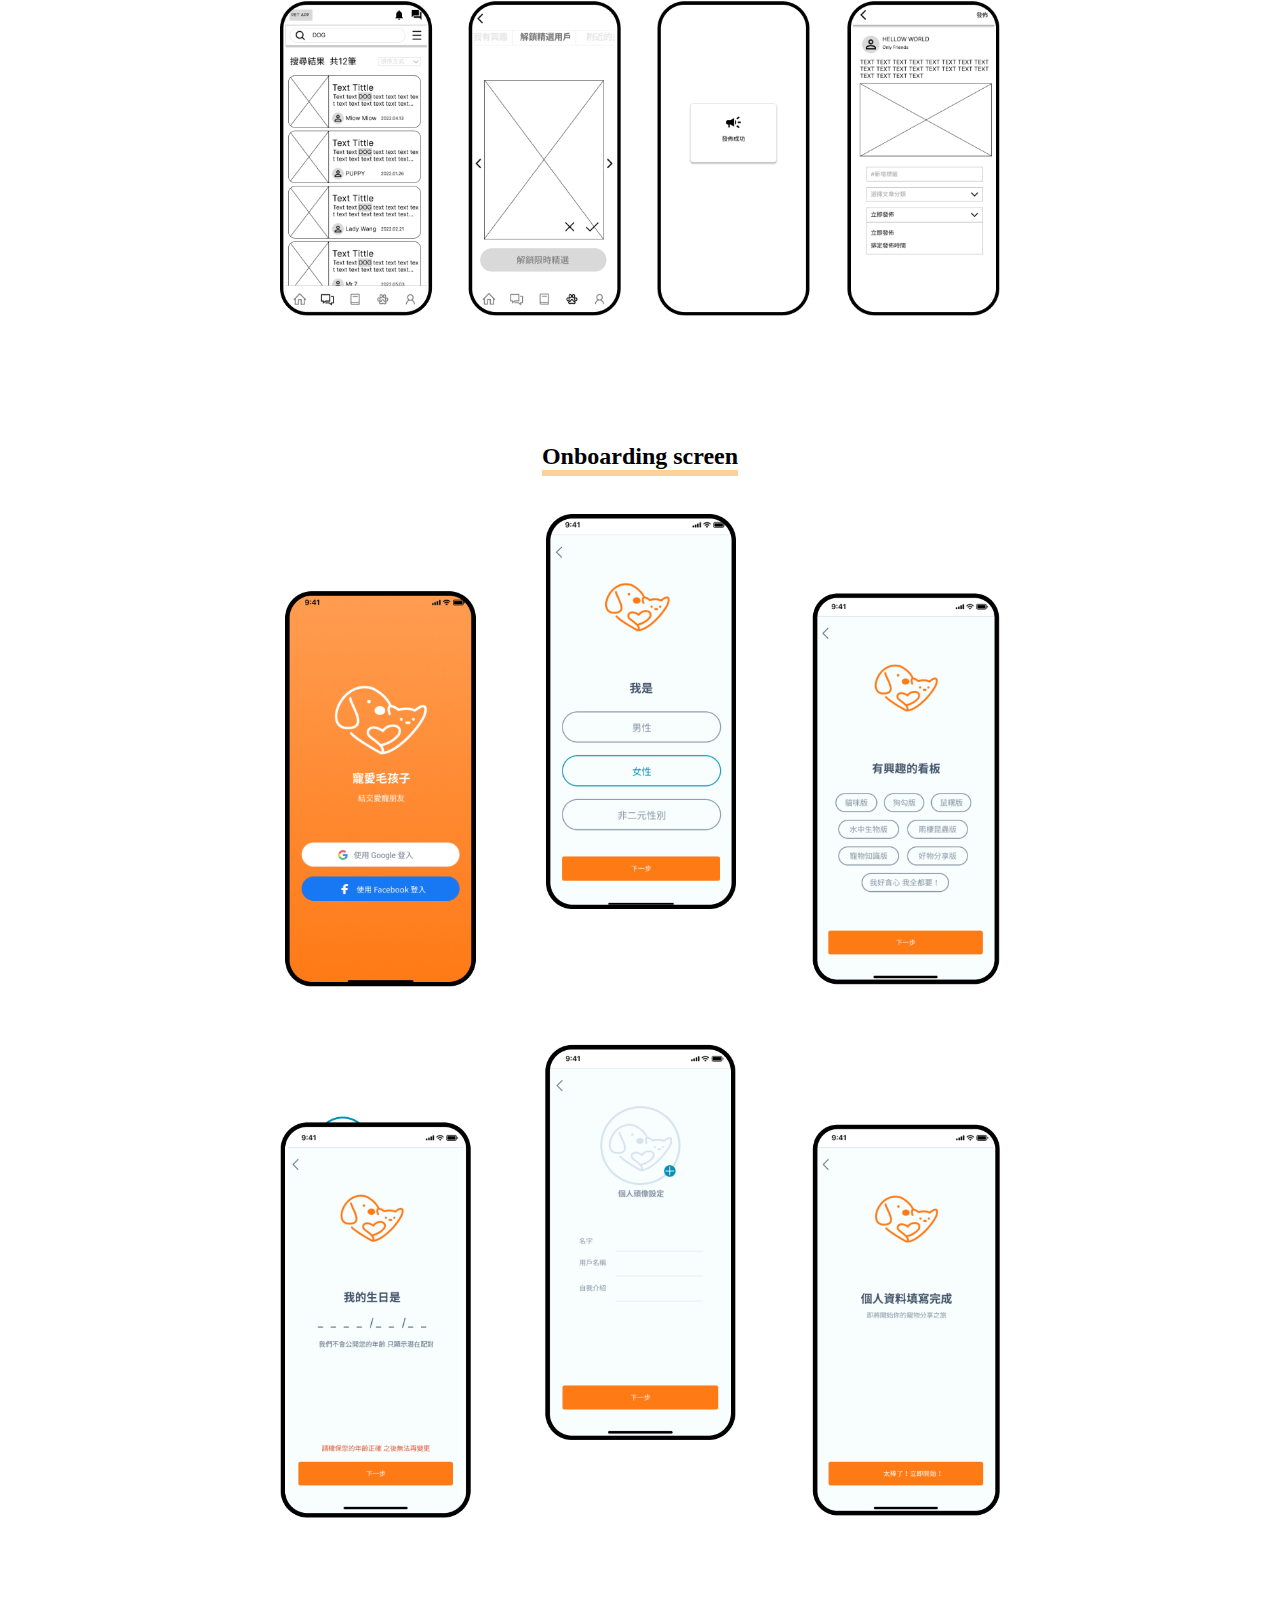
<file: profolio/html/petapp.html>
<!DOCTYPE html>
<html lang="en">
<head>
    <meta charset="UTF-8">
    <meta http-equiv="X-UA-Compatible" content="IE=edge">
    <meta name="viewport" content="width=device-width, initial-scale=1.0">
    <link rel="stylesheet" href="../css/commen.css">
    <link rel="stylesheet" href="../css/index.css">
    <link rel="stylesheet" href="../css/petapp.css">
    <link rel="icon" href="../img/petapp/logo.png">
    <link href="https://cdn.jsdelivr.net/npm/bootstrap@5.2.1/dist/css/bootstrap.min.css" rel="stylesheet" integrity="sha384-iYQeCzEYFbKjA/T2uDLTpkwGzCiq6soy8tYaI1GyVh/UjpbCx/TYkiZhlZB6+fzT" crossorigin="anonymous">
    <title>Pet app</title>
    

</head>
<body>
    <script src="https://cdn.jsdelivr.net/npm/bootstrap@5.2.1/dist/js/bootstrap.bundle.min.js" integrity="sha384-u1OknCvxWvY5kfmNBILK2hRnQC3Pr17a+RTT6rIHI7NnikvbZlHgTPOOmMi466C8" crossorigin="anonymous"></script>
    <nav class="navbar navbar-expand-lg bg-light">
        <div class="container-fluid">
          <a class="navbar-brand" href="index.html" title="home"><img src="../img/petapp/logo long.png" alt=""></a>
          <button class="navbar-toggler" type="button" data-bs-toggle="collapse" data-bs-target="#navbarNavDropdown" aria-controls="navbarNavDropdown" aria-expanded="false" aria-label="Toggle navigation">
            <span class="navbar-toggler-icon"></span>
          </button>
          <div class="collapse navbar-collapse" id="navbarNavDropdown">
            <ul class="navbar-nav">
                <li class="nav-item dropdown">
                    <a class="nav-link dropdown-toggle a1" href="index.html" role="button" data-bs-toggle="dropdown" aria-expanded="false">
                        projects
                    </a>
                    <ul class="dropdown-menu">
                      <li><a class="dropdown-item" href="petapp.html">Pet App</a></li>
                      <li><a class="dropdown-item" href="#">Redesign App</a></li>
                      <li><a class="dropdown-item" href="#">Web Design</a></li>
                      <li><a class="dropdown-item" href="#">Web Redesign</a></li>
                    </ul>
                  </li>
                  <li class="nav-item dropdown">
                    <a class="nav-link dropdown-toggle a2" href="visual.html" role="button" data-bs-toggle="dropdown" aria-expanded="false">
                        Visual
                    </a>
                    <ul class="dropdown-menu">
                      <li><a class="dropdown-item" href="#">Visual 1</a></li>
                      <li><a class="dropdown-item" href="#">Visual 2</a></li>
                      <li><a class="dropdown-item" href="#">Visual 3</a></li>
                      <li><a class="dropdown-item" href="#">Visual 4</a></li>
                    </ul>
                  </li>
              <li class="nav-item">
                <a class="nav-link a3" href="about.html">About</a>
              </li>
              
              
            </ul>
          </div>
        </div>
      </nav>
    <!-- <header>
        <div class="mainnav">
            <div class="container">
                <div class="logo">
                    <h1>
                         <a href="./index.html" title="home">home</a>
                    </h1>
                </div>
                
                <nav class="nav">
                    <ul>
                        <li><a class="a1" href="index.html">project</a></li>
                        <li><a class="a2" href="visual.html">visual</a></li>
                        <li><a class="a3" href="about.html">about</a></li>
                        <li><a class="a4" href="#">resume</a></li>
                    </ul>
                </nav >
            </div>
        </div>
    </header> -->
    <section class="entry">
        <div class="container">
            <div class="banner">
                <div><h2>Hey There!</h2></div>
                <p>
                    I am Wendy, a brand designer specializing in User experience, passionate about media art and visual design, based in Taipei. I value mingle things in different areas, taking risks, pushing boundaries, and having fun!
                </p>

            </div>

        </div>

    </section >
    <div class="pet-banner">
        <ul class="bar">
            <li><a href="#about">About project</a></li>
            <li><a href="#design">Design Process</a></li>
            <li><a href="#userresearch">User research</a></li>
            <li><a href="#competitor">Competitor analysis</a></li>
            <li><a href="#userflow">User flow</a></li>
            <li><a href="#wireframe">Wireframe</a></li>
            <li><a href="#onboardingscreen">Onboarding screen</a></li>
        </ul> 
             
    </div>
    <div class="container">
        
            
            <div class="ds">
                <div class="container row">
                    <div class="col-3 ">
                        <h3>Timeline</h3>
                        <p>
                            May 2022
                            <br>
                            -
                            <br>
                            June 2022
                        </p>
                    </div>
                    <div class="col-3 ">
                        <h3>My Role</h3>
                        <p>
                             Ux research
                             <br>
                             Ui design
                             <br>
                             Prototyping
                        </p>
                    </div>
                    <div class="col-3  ">
                        <h3>Collaboration</h3>
                        <p>
                            Collaboration
                        </p>
                    </div>
                    <div class="col-3  ">
                        <h3>Platform</h3>
                        <p>
                            App
                        </p>
                    </div>
                </div>
            </div>
            <br><br><br>
            <div class="content">
                <div id="about" class="p1">
                    <div ><h2>About project</h2></div>
                    <p>What is pet app? Pet app is a pet wellbeing where user  not only can  gain the correct pet’s knowlege but easily take care of their pet. We have tried to bring all the severices in one app to make the life of pet owners easier than before.</p>
                </div>
                <div class="p1">
                    <div><div><h2>Why we selected this topic?</h2></div></div>
            
                    <p>Pets have become a part of many families nowadays. Many of us like to
                        have pet animals as a hobby. But in this case, the big challenge is to take
                        proper knowlege of the pet .In this modern age, people want to get everything easily.
                        
                        And we noticed that people often have problems with their pet health and
                        correct knowlege.
                        
                        So we have decided to design an app to solve these types of problems so
                        that people can get everything easily for their pets, also can make diffierent kinds of pet owners.</p>
                </div>
                <div class="p1">
                    <div><div><h2>Project goal</h2></div></div>
                    <p>Through the common topic of pets, more people can get to know each other, share the life of pets, help each other and get the correct pet knowledge from Pet APP. </p>
                </div>
                <div class="p1">
                    <div><h2>User role</h2></div>
                    <div class="role">
                        <span>pet owner</span>
                        <span>pet youtuber</span>
                        <span>pet lovers</span>
                        <span>pets servicer </span>
                    </div>
                </div>
                <div id="design"class="p1">
                    <div><h2>Design Process</h2></div>
                    <img class="Designprocess" src="..//img/petapp/design process.png" alt="">
                </div>
                <div class="p1">
                    <div><h2>Timeline</h2></div>
                    <p>What is pet app? Pet app is a pet wellbeing where user  not only can  gain the correct pet’s knowlege but easily take care of their pet. We have tried to bring all the severices in one app to make the life of pet owners easier than before.</p>
                </div>
                <div id="userresearch"class="p1">
                    <div><h2>User research</h2></div>
                    <p>What is pet app? Pet app is a pet wellbeing where user  not only can  gain the correct pet’s knowlege but easily take care of their pet. We have tried to bring all the severices in one app to make the life of pet owners easier than before.</p>
                </div>
                <div class="p1">
                    <div><h2>Problem</h2></div>
                    <div class="red">
                        
                        <ul>
                            <li>
                                <span>People can't get information correctly about pet care.</span>
                            </li>
                            <li>
                                <span>People can't get information correctly about pet care.</span>
                            </li>
                        </ul>
                    </div>
                    
                </div>
                <div class="p1">
                    <div><h2>Solution</h2></div>
                    <div class="green">
                        
                        <ul>
                            <li>
                                <span>People can't get information correctly about pet care.</span>
                            </li>
                            <li>
                                <span>People can't get information correctly about pet care.</span>
                            </li>
                        </ul>
                    </div>
                </div>
                <div class="p1">
                    <div><h2>Expectations for APP</h2></div>
                   
                    <div class="blue">
                        
                        <ul>
                            <li>
                                <span>People can't get information correctly about pet care.</span>
                            </li>
                            <li>
                                <span>People can't get information correctly about pet care.</span>
                            </li>
                            <li>
                                <span>People can't get information correctly about pet care.</span>
                            </li>
                        </ul>
                    </div>
                </div>
                <div class="p1">
                    <div><h2>Survey insights</h2></div>
                    <div class="blue">
                        
                        <ul>
                            <li>
                                <span>People can't get information correctly about pet care.</span>
                            </li>
                            <li>
                                <span>People can't get information correctly about pet care.</span>
                            </li>
                            <li>
                                <span>People can't get information correctly about pet care.</span>
                            </li>
                        </ul>
                    </div>
                </div>
                <br>
                <br>
                <br>
                <div class="container p3">
                    <div><h2>User-interviews</h2></div>
                    <p class="Userinterviews">User interviews are guided interviews where a researcher asks existing or potential users questions to gain an understanding of their preferences, thoughts and feelings. User interviews can be used to examine the user experience and usability of a product or service, as well as flesh out demographic or ethnographic data for input into user personas.</p>
                </div>
                <br>
                <br>
                <br>

                
                <div class="users container row">
                    <div class="col-md-4">
                        <img src="../img/petapp/p1.png" alt="">
                        <br>
                            <span>Amy</span>&nbsp;
                            <span>24y</span>&nbsp;
                            <span>Student </span>
                    </div>
                    <div class="col-md-8">
                        <div class="points">
                               <ul class="orange">
                                   <p>Pain points</p>
                                   <li>
                                       <span>People can't get information correctly about pet care.</span>
                                   </li>
                                   <li>
                                       <span>People can't get information correctly about pet care.People can't get information correctly about pet care.</span>
                                   </li>
                                   <li>
                                       <span>People can't get information correctly about pet care.People can't get information correctly about pet care.</span>
                                   </li>
                                   <li>
                                       <span>People can't get information correctly about pet care.People can't get information correctly about pet care.</span>
                                   </li>
                                   
                               </ul>
                                <ul  class="blue">
                                    <p>Pain points</p>
                                    <li>
                                        <span>People can't get information correctly about pet care.People can't get information correctly about pet care.</span>
                                    </li>
                                    <li>
                                        <span>People can't get information correctly about pet care.People can't get information correctly about pet care.</span>
                                    </li>
                                </ul>
                        </div>
                    </div>
                    
                 </div>
                    <br>
                    <br>
                    <br>
                
                    <div class="users container row">
                        <div class="col-md-4">
                          <img src="../img/petapp/p2.png" alt="">
                          <br><br>
                          <span>Cathy</span>&nbsp;
                          <span>28y</span>&nbsp;
                          <span>office worker </span>
                        </div>
                        <div class="col-md-8">
                          <div class="points">
                            <ul class="orange">
                              <p>Pain points</p>
                              <li>
                                <span>People can't get information correctly about pet care.People can't get information correctly about pet care.</span>
                              </li>
                              <li>
                                <span>People can't get information correctly about pet care.People can't get information correctly about pet care.</span>
                              </li>
                              <li>
                                <span>People can't get information correctly about pet care.People can't get information correctly about pet care.</span>
                              </li>
                              <li>
                                <span>People can't get information correctly about pet care.People can't get information correctly about pet care.</span>
                              </li>
                      
                            </ul>
                            <ul class="blue">
                              <p>Pain points</p>
                              <li>
                                <span>People can't get information correctly about pet care.</span>
                              </li>
                              <li>
                                <span>People can't get information correctly about pet care.</span>
                              </li>
                            </ul>
                          </div>
                        </div>
                      </div>
                <br><br>
                <div class="p2">
                    <div><div><h2>Empathy Map</h2></div></div>
                    <br>
                    <img class="emnathymap"src="../img/petapp/emnathymap.png" alt="">
                </div>
                <br><br>
                <div id="competitor"class="p2">
                    <div><h2>Competitor analysis</h2></div>
                    <img class="competitor" src="../img/petapp/competitor analysis.png" alt="">
                </div>
                <br><br>
                <div class="p2">
                    <div><h2>SWOT</h2></div>
                    <img class="swot" src="../img/petapp/SWOT.png" alt="">
                </div>
                <br><br>
                <div class="p2">
                    <div><h2>Business gain</h2></div>
                    <img class="gain" src="../img/petapp/businessgain.png" alt="">
                </div>
                <br><br>
                <div class="p2">
                    <div><h2>Information Architecture</h2></div>
                    <img class="info" src="../img/petapp/informationarchitecture.png" alt="">
                </div>
                <br><br>
                <div id="userflow"class="p2">
                    <div><h2>User Flow</h2></div>
                    <img class="userflow" src="../img/petapp/user flow.png" alt="">
                </div>
                <br><br>
                <div class="p2">
                    <div><h2>Design systerm</h2></div>
                    <h3>Colors</h3>
                    <hr>
                    <br><br><br>
                    <img class="colors" src="../img/petapp/colors.png" alt="">
                    <br><br><br>
                    <h3>Typography</h3>
                    <hr>
                    <br><br><br>
                    <img class="typography" src="../img/petapp/typography.png" alt="">
                    <br><br><br>
                    <h3>Button</h3>
                    <hr>
                    <br><br><br>
                    <img class="button" src="../img/petapp/button.png" alt="">
                    <br>
                    <h3>Cards</h3>
                    <hr>
                    <br><br><br>
                    <img class="cards" src="../img/petapp/cards.png" alt="">
                    <br>
                    <h3>illustration Design</h3>
                    <hr>
                    <br><br><br>
                    <img class="draw" src="../img/petapp/illustration.png" alt="">
                    <br>
                    <h3>Components</h3>
                    <hr>
                    <br><br><br>
                    <img class="components" src="../img/petapp/components.png" alt="">
                    <br><br><br>
                    <h3>Logo</h3>
                    <hr>
                    <br><br><br>
                    <img class="logob" src="../img/petapp/petapplogo.png" alt="">
                </div>
                
                <br><br><br>
               
                <div id="wireframe"class="p2">
                    <div><h2>Wireframe</h2></div>
                    <br>
                    <img class="wireframe" src="../img/petapp/wireframe.png" alt="">
                     
                </div>
                
                    <br><br><br>
                <div id="onboardingscreen"class="p2">
                    <div><h2>Onboarding screen</h2></div>
                    <br>
                    <img class="onboarding" src="../img/petapp/onboarding screen.png" alt="">  
                </div>
                    <br><br><br>
                <div class="p2">
                    <div><h2>Home page</h2></div>
                    <img class="homepage" src="../img/petapp/homepage.png" alt="">  
                </div>
                    <br><br><br>
                <div class="p2">
                    <div><h2>Add post page</h2></div>
                    <img class="addpostpage" src="../img/petapp/addpostpage.png" alt="">
                </div>
                <br><br>
                <div class="p2">
                    <div><h2>Knowlege page </h2></div>
                    <img class="knowlege" src="../img/petapp/knowlegepage.png" alt="">
                </div>
                <br><br>
                <div class="p2">
                    <div><h2>Date page  </h2></div>
                    <img class="datepage" src="../img/petapp/datepage.png" alt="">
                </div>
                <br><br>
                <div class="p2">
                    <div><h2>Search  page </h2></div>
                    <br>
                        <img class="searchpage" src="../img/petapp/searchpage.png" alt="">
                </div>
                <br><br>
                <div class="p2">
                    <div><h2>Profile page</h2></div>
                    <br>
                    <img class="profilepage" src="../img/petapp/profilepage.png" alt="">
                    
                </div>
                <br><br>
                <div class="p2">
                    <div><h2>All screen</h2></div>
                    <img class="allscreen" src="../img/petapp/allscreen.png" alt="">
                    <br>
                </div>
                <br><br>
                <div class="p2">
                    <div><h2>Thanks for reading! </h2></div>
                    <p>more works</p>
                </div>
                    <div class="container">
                        <div class="more">
                            <ul>
                                <li><a href="#"></a>project2</li>
                                <li><a href="#"></a>project3</li>
                                <li><a href="#"></a>project4</li>
                            </ul>
                        </div>
                    </div>
                    
                </div>


            </div>

    </div>

     
    <footer>
        <div class="footer-bd">
            <div class="container">
                <div class="contact">
                    <p class="contact1">Say hi, and let’s chat!</p>
                    <p>Shoot me an email at  wendy@gmail.com or find me at</p>
                </div>
                <div class="copyright">
                    <p>
                        <a href="./index.html">project</a>|
                        <a href="./visual.html">visual</a>|
                        <a href="./about.html">about</a>|
                        
                    </p>
                     <p>©Copyright by Wan-Chih,Chao Since 2022</p>
                </div>
            </div>
    
        </div>
    </footer>
</body>
</html>
</file>
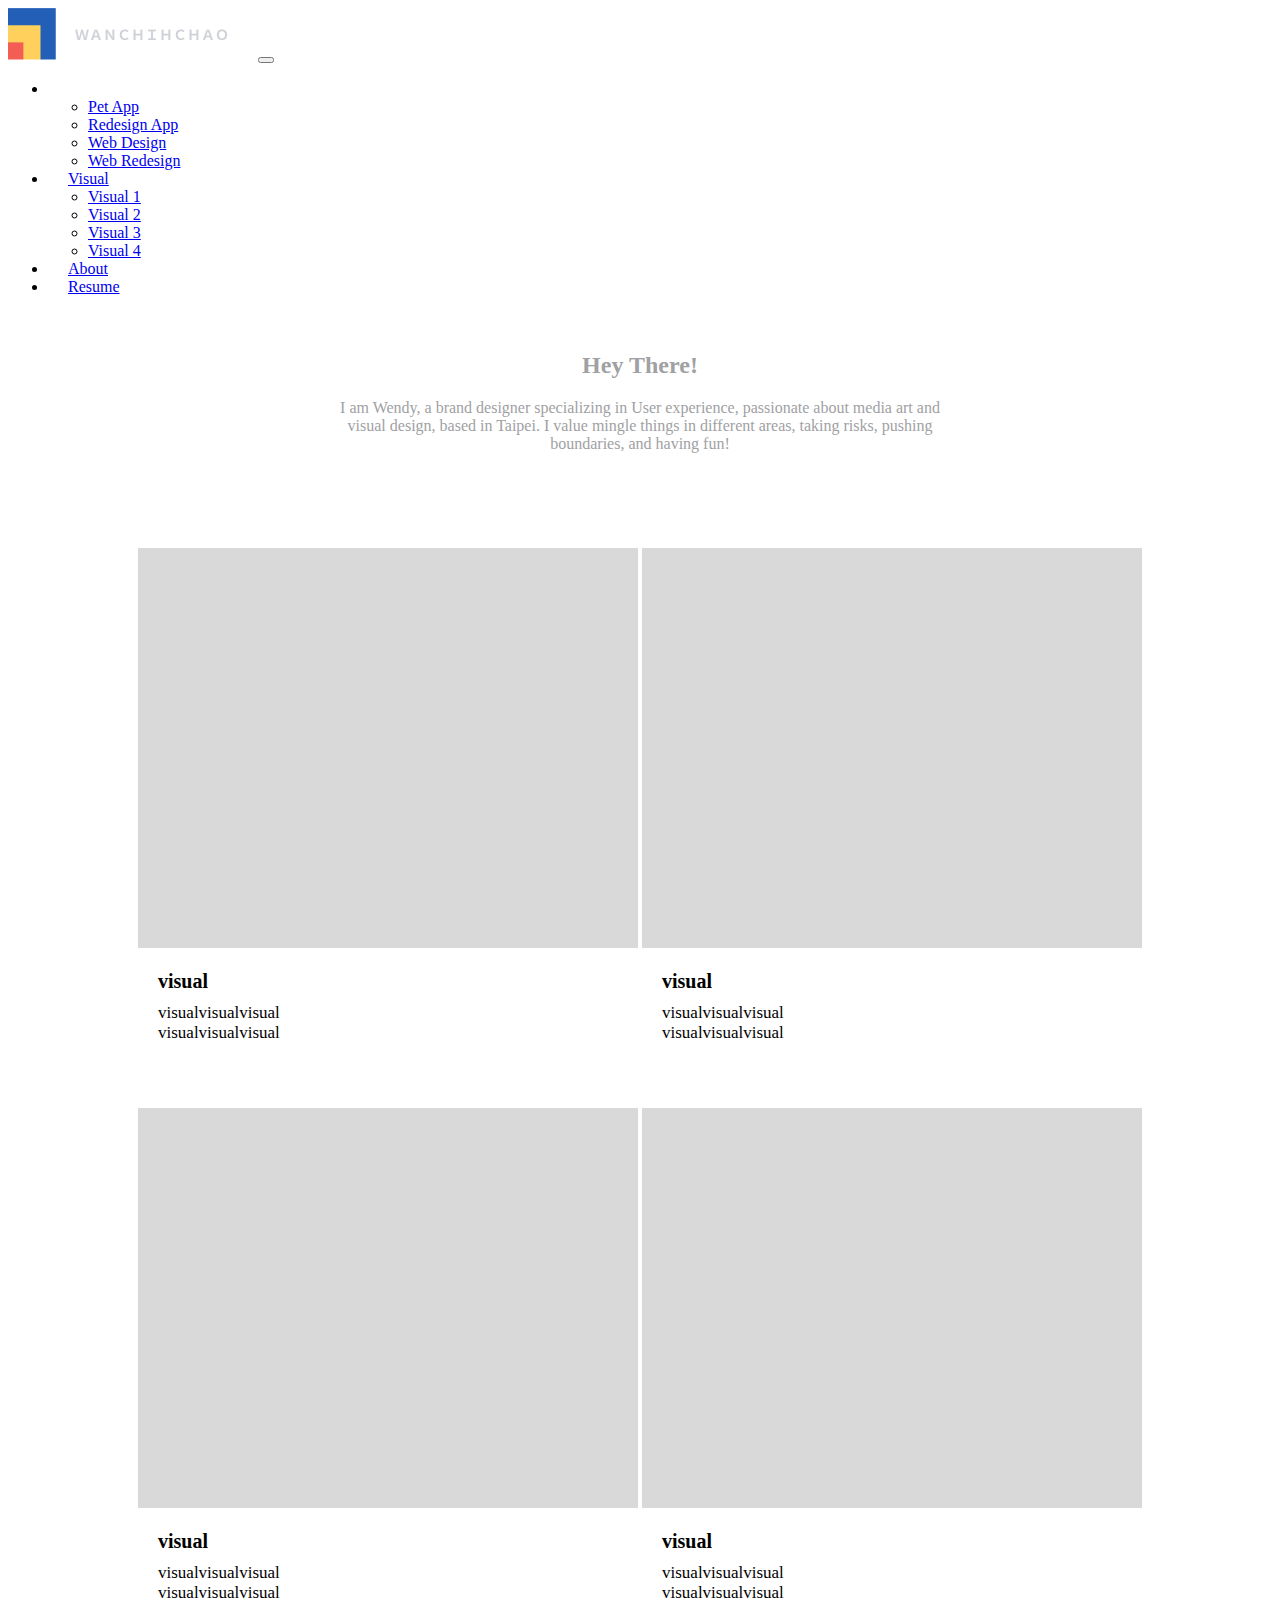
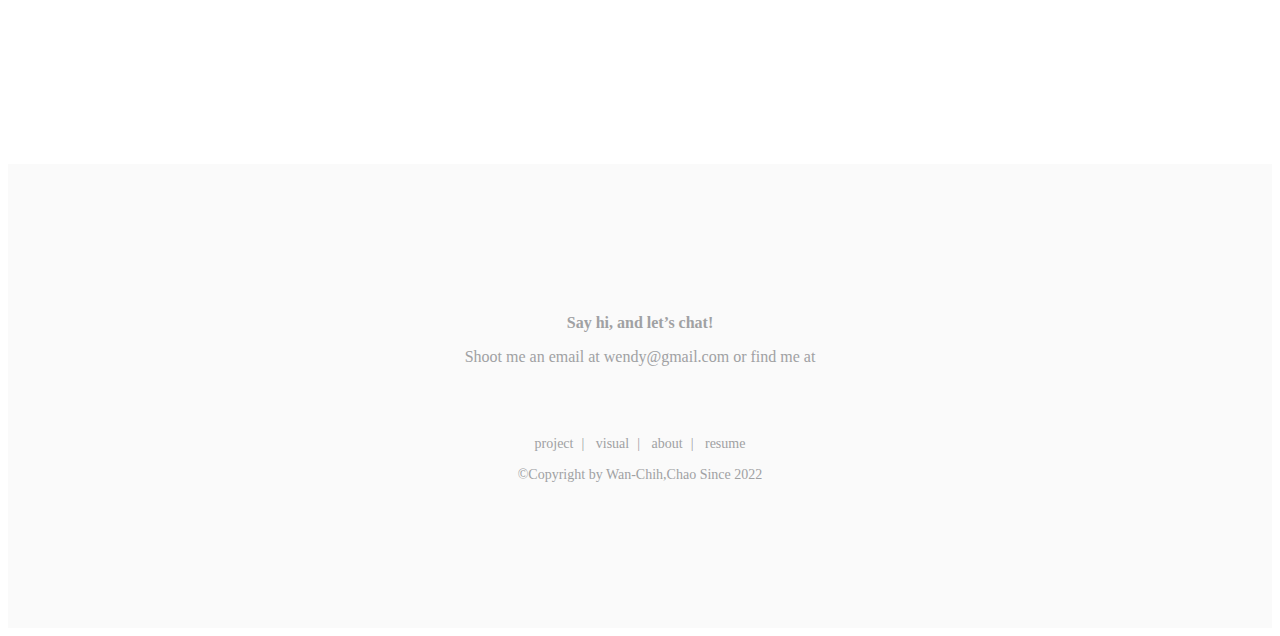
<file: profolio/html/visual.html>
<!DOCTYPE html>
<html lang="en">
<head>
    <meta charset="UTF-8">
    <meta http-equiv="X-UA-Compatible" content="IE=edge">
    <meta name="viewport" content="width=device-width, initial-scale=1.0">
    <title>Visual</title>
    <meta name="description" content="Visual">
    <link rel="stylesheet" href="../css/commen.css">
    <link rel="stylesheet" href="../css/index.css">
    <link rel="icon" href="../img/petapp/logo.png">
    <link href="https://cdn.jsdelivr.net/npm/bootstrap@5.2.1/dist/css/bootstrap.min.css" rel="stylesheet" integrity="sha384-iYQeCzEYFbKjA/T2uDLTpkwGzCiq6soy8tYaI1GyVh/UjpbCx/TYkiZhlZB6+fzT" crossorigin="anonymous">
</head>
<body>
    <script src="https://cdn.jsdelivr.net/npm/bootstrap@5.2.1/dist/js/bootstrap.bundle.min.js" integrity="sha384-u1OknCvxWvY5kfmNBILK2hRnQC3Pr17a+RTT6rIHI7NnikvbZlHgTPOOmMi466C8" crossorigin="anonymous"></script>
    <nav class="navbar navbar-expand-lg bg-light">
        <div class="container-fluid">
          <a class="navbar-brand" href="index.html" title="home"><img src="../img/petapp/logo long.png" alt=""></a>
          <button class="navbar-toggler" type="button" data-bs-toggle="collapse" data-bs-target="#navbarNavDropdown" aria-controls="navbarNavDropdown" aria-expanded="false" aria-label="Toggle navigation">
            <span class="navbar-toggler-icon"></span>
          </button>
          <div class="collapse navbar-collapse" id="navbarNavDropdown">
            <ul class="navbar-nav">
                <li class="nav-item dropdown">
                
                    <a class="nav-link dropdown-toggle a1" href="index.html" role="button" data-bs-toggle="dropdown" aria-expanded="false">
                      
                </a>
                    
                    <ul class="dropdown-menu">
                      <li><a class="dropdown-item" href="petapp.html">Pet App</a></li>
                      <li><a class="dropdown-item" href="#">Redesign App</a></li>
                      <li><a class="dropdown-item" href="#">Web Design</a></li>
                      <li><a class="dropdown-item" href="#">Web Redesign</a></li>
                    </ul>
                  </li>
                  <li class="nav-item dropdown">
                    <a class="nav-link dropdown-toggle a2" href="visual.html" role="button" data-bs-toggle="dropdown" aria-expanded="false">
                        Visual
                    </a>
                    <ul class="dropdown-menu">
                      <li><a class="dropdown-item" href="#">Visual 1</a></li>
                      <li><a class="dropdown-item" href="#">Visual 2</a></li>
                      <li><a class="dropdown-item" href="#">Visual 3</a></li>
                      <li><a class="dropdown-item" href="#">Visual 4</a></li>
                    </ul>
                  </li>
              <li class="nav-item">
                <a class="nav-link a3" href="about.html">About</a>
              </li>
              <li class="nav-item">
                <a class="nav-link a4" href="#">Resume</a>
              </li>
              
            </ul>
          </div>
        </div>
      </nav>





    <!-- <header>
        <div class="mainnav">
            <div class="container">
                <div class="logo">
                    <h1>
                         <a href="./index.html" title="home">home</a>
                    </h1>
                </div>
                
                <nav class="nav">
                    <ul>
                        <li><a class="a1" href="index.html">project</a></li>
                        <li><a class="a2" href="visual.html">visual</a></li>
                        <li><a class="a3" href="about.html">about</a></li>
                        <li><a class="a4" href="#">resume</a></li>
                    </ul>
                </nav >
            </div>
        </div>
    </header> -->

    <section class="entry">
        <div class="container">
            <div class="banner">
                <h2>Hey There!</h2>
                <p>
                    I am Wendy, a brand designer specializing in User experience, passionate about media art and visual design, based in Taipei. I value mingle things in different areas, taking risks, pushing boundaries, and having fun!
                </p>

            </div>

        </div>

    </section >
        <div class="container">
            
            <div class="box">
        
        
             <div class="box-bd">
                 <ul>
                    <li>
                        <a href="#">
                            <img src="../img/project/bg.png" alt="">
                            <h4>visual</h4>
                            <span>visualvisualvisual</span>
                            <span>visualvisualvisual</span>
                            
                        </a>
                     </li>
                    <li>
                        <a href="#">
                            <img src="../img/project/bg.png" alt="">
                            <h4>visual</h4>
                            <span>visualvisualvisual</span>
                            <span>visualvisualvisual</span>
                            
                        </a>
                    </li>
                    <li>
                        <a href="#">
                            <img src="../img/project/bg.png" alt="">
                            <h4>visual</h4>
                            <span>visualvisualvisual</span>
                            <span>visualvisualvisual</span>
                            
                        </a>
                    </li>
                    <li>
                        <a href="#">
                            <img src="../img/project/bg.png" alt="">
                            <h4>visual</h4>
                            <span>visualvisualvisual</span>
                            <span>visualvisualvisual</span>
                            
                        </a>
                    </li>
                    
            

                 </ul>
            </div>
        </div>
    </div>
        <footer>
            <div class="footer-bd">
                <div class="container">
                    <div class="contact">
                        <p class="contact1">Say hi, and let’s chat!</p>
                        <p>Shoot me an email at  wendy@gmail.com or find me at</p>
                    </div>
                    <div class="copyright">
                        <p>
                            <a href="#">project</a>|
                            <a href="#">visual</a>|
                            <a href="#">about</a>|
                            <a href="#">resume</a>
                        </p>
                         <p>©Copyright by Wan-Chih,Chao Since 2022</p>
                    </div>
                </div>
        
            </div>
        </footer>

    
</body>
</html>
</file>
<file: profolio/css/commen.css>
/*手機375*/
@media (min-width: 375px) {


    

    .container {
        width: 375px;
    }


    
    .nav li {
        display: block;
    }
    
    
    .logo {
        margin-right: auto;
        width: 170px;
        height: 28px;
        margin-top: 0px;  
        margin-left: 5px;
    }
    .logo a {
        display: block;
        width: 170px;
        height: 28px;
        font-size: 0;
        background: url(../img/petapp/logo\ long.png) no-repeat;
        background-size: 170px 28px;
    }
   
    .footer-bd {
        height: 165px;
        background-color: #fafafa;
          
    }
   

}

/*平版768*/
@media (min-width:768px){
    .container {
        width: 768px;
    }
    .mainnav {
        height: 120px;
        justify-content: space-between;
    }
    .logo {
        margin-right: auto;
        width: 200px;
        height: 50px;
        margin-top: 50px;  
        padding-left: 30px;
    }
    .logo a {
        display: block;
        width: 200px;
        height: 50px;
        font-size: 0;
        background: url(../img/petapp/logo\ long.png) no-repeat;
        background-size: 200px 50px;
    }
   
    .footer-bd {
        height: 200px;
        background-color: #fafafa;
          
    }
    
}
    
 




/*網頁1440*/

.container {
    width: 1200px;
    margin: 0 auto;
    padding: 0 auto;
    box-sizing: border-box;
   
}

.mainnav {
    margin-top: 5px;
    height: 60px;
    justify-content: space-between;
    
    
   
}
header {
    position: fixed;
    background-color: #fff;
    z-index: 99990;
    width: 100%;
    
    top: 0;
}

.logo {
    
    width: 246px;
    height: 60px;
    margin-right: auto;
   
    
    
}

.logo a {
    display: block;
    width: 246px;
    height: 60px;
    font-size: 0;
    background: url(../img/petapp/logo\ long.png) no-repeat;
    background-size: 246px 50px;
    
}

.nav {
    width: 100%;
    display: flex;
    margin-top: 40px;
    padding: 0 20px;
}
.nav ul {
    display: flex;
    margin-left: auto;
    margin-top: -90px;
    padding-right: 10px;
}
.nav li {
    list-style: none;
    padding-inline: 10px;
    
}

.nav li a {
    display: inline-block;
    padding-inline: 6px;
    padding-block: 8px;
    text-decoration: none;
    color: #a0a1a3;
}

.nav-link {
    margin: 0 20px;
}

.a1:hover {
    border-bottom: 3px solid #ffed5c;
    color:black
}
.a2:hover {
    border-bottom: 3px solid #235EB7;
    color:black
}
.a3:hover {
    border-bottom: 3px solid #F35D53;
    color:black
}
.a4:hover {
    border-bottom: 3px solid #ffed5c;
    color:black
}



/*footer*/
.footer-bd {
    height: 464px;
    background-color: #fafafa;
    
    
}
.contact {
    
    color:#a0a1a3;
    text-align: center;
}
.contact1 {
    padding-top: 150px;
    font-weight: 700;
    
}
.copyright {
    padding-top: 40px;
    color:#a0a1a3;
    font-size: 14px;
    text-align: center;
    
}

.copyright p {
    margin-bottom: 15px;

}

.copyright p a {
    color: #a0a1a3;
    padding: 0 8px;
    text-decoration: none;
}

.copyright p a:hover {
    color:black
}



/*
html {
    scroll-behavior: smooth;
}

nav {
    width: 100%;
    height: 70px;
    line-height: 70;
    background-color: #fff;
    position: fixed;
}

section {
    width: 100%;
    height: 100vh;
}

#about {

}

id="to"
a href= id""*/
</file>
<file: profolio/css/index.css>
/*手機375*/
@media (min-width: 375px) {
    .container {
        width: 375px;
    }
     .entry {
        padding-top: 30px;
        height: 200px;

    }

    .banner {

        height: 400px;
        background-color: #fff;
        color: #a0a1a3;
        text-align: center;
        padding: 0px;
    }

    .banner:hover {
        color: #000000

    }

    .box {
        
        height: 2000px;
        margin-right: auto;
        margin-left: auto;

    }

    .box ul {
        margin-right: auto;
        margin-left: auto;
        padding: 0px;
        text-align: center;
    }


    .box-bd {
        height: 2000px;
        margin-right: auto;
        margin-left: auto;
    }

    .box-bd ul li {
        display: inline-block;

        position: relative;
        top: 0;
        width: 375px;
        height: 430px;
        text-align: left;
        transition: all .3s;
        list-style: none;
        margin-bottom: 10px;

    }

    /* li:nth-child(2) {
        margin-left: auto;
    } */


    .box .box-bd ul li {
        background-color: #fff;
    }

    .box-bd ul li:hover {
        top: -3px;
        box-shadow: 0 15px 30px rgb(0 0 0 / 10%);
    }


    .box-bd ul li img {
        width: 100%;
        height: 325px;
    }

    .box-bd ul li h4 {
        margin: 5px 0px 10px 0;
        padding-left: 15px;
        font-size: 20px;
        font-weight: 900;
        color: #000000
    }

    .box-bd ul li span {
        display: block;
        padding-left: 15px;
        font-size: 17px;
        color: #000000
    }



    .box-bd ul li a {
        display: block;
        width: 100%;
        height: 100%;
        text-decoration: none;
    }








}

/*平版768*/
@media (min-width:768px) {
    .container {
        width: 768px;
    }
    .entry {
        padding-top: 50px;
        height: 230px;
    }

    .banner {

        height: 200px;
        background-color: #fff;
        color: #a0a1a3;
        text-align: center;
        padding: 0px 100px;
    }

    .banner:hover {
        color: #000000
    }

    .box {
        width: 768px;
        height: 1440px;
        margin-right: auto;
        margin-left: auto;

    }

    .box ul {
        margin-right: auto;
        margin-left: auto;
        padding: 0px;
        text-align: center;
    }


    .box-bd {
        height: 1200px;
        margin-right: auto;
        margin-left: auto;
    }

    .box-bd ul li {
        display: inline-block;

        position: relative;
        top: 0;
        width: 350px;
        height: 420px;
        text-align: left;
        transition: all .3s;
        list-style: none;

    }

    /* li:nth-child(2) {
        margin-left: auto;
    } */


    .box .box-bd ul li {
        background-color: #fff;
    }

    .box-bd ul li:hover {
        top: -3px;
        box-shadow: 0 15px 30px rgb(0 0 0 / 10%);
    }


    .box-bd ul li img {
        width: 350px;
        height: 300px;
    }

    .box-bd ul li h4 {
        margin: 5px 0px 10px 0;
        padding-left: 15px;
        font-size: 20px;
        font-weight: 900;
        color: #000000
    }

    .box-bd ul li span {
        display: block;
        padding-left: 15px;
        font-size: 17px;
        color: #000000
    }



    .box-bd ul li a {
        display: block;
        width: 100%;
        height: 100%;
        text-decoration: none;
    }
}

   




/*網頁1200*/
@media (min-width:1200px) {


    a.dropdown-toggle.a1 {
        position: relative;
        display: inline-block;
    }
    a.dropdown-toggle.a2 {
        position: relative;
        display: inline-block;
    }



    .container {
        width: 1200px;
        margin: auto;
    }
    .entry {
        padding-top: 20px;
        height: 200px;

    }

    .banner {

        height: 180px;
        background-color: #fff;
        color: #a0a1a3;
        text-align: center;
        padding: 0px 300px;
    }

    .banner:hover {
        color: #000000
    }

    .box {
        width: 1200px;
        height: 1200px;
        margin-right: auto;
        margin-left: auto;

    }

    .box ul {
        margin-right: auto;
        margin-left: auto;
        padding: 0px;
        text-align: center;
    }


    .box-bd {
        height: 1200px;
        margin-right: auto;
        margin-left: auto;
    }

    .box-bd ul li {
        display: inline-block;

        position: relative;
        top: 0;
        width: 500px;
        height: 550px;
        text-align: left;
        transition: all .3s;
        list-style: none;

    }

    li:nth-child(2) {
        margin-left: auto;
    }


    .box .box-bd ul li {
        background-color: #fff;
    }

    .box-bd ul li:hover {
        top: -5px;
        box-shadow: 0 15px 30px rgb(0 0 0 / 10%);
    }


    .box-bd ul li img {
        width: 500px;
        height: 400px;
    }

    .box-bd ul li h4 {
        margin: 18px 0px 10px 0;
        padding-left: 20px;
        font-size: 20px;
        font-weight: 900;
        color: #000000
    }

    .box-bd ul li span {
        display: block;
        padding-left: 20px;
        font-size: 17px;
        color: #000000
    }



    .box-bd ul li a {
        display: block;
        width: 100%;
        height: 100%;
        text-decoration: none;
    }
}
</file>
<file: profolio/css/about.css>
/*手機375*/
.container {
    width: 375px;
}
.entry {
    padding-top: 50px;
    height: 600px;

}
.intro {
    margin-top: 50px;
}

.banner {
    
    height: 300px;
        background-color: #fff;
        color: #a0a1a3;
        text-align: center;
        padding: 0px 10px;
}

.banner:hover {
    color: #000000

}

/*平板768*/
@media (min-width: 768px) {
    .container {
        width: 768px;
    }
    .entry {
        padding-top: 50px;
        height: 600px;
    }

    .banner {

        height: 200px;
        background-color: #fff;
        color: #a0a1a3;
        text-align: center;
        padding: 0px 100px;
    }

    .banner:hover {
        color: #000000
    }
    
}
   
    




/*手機1200*/
@media (min-width: 1200px) {
    .container {
        width: 1200px;
        margin: auto;
    }
    .entry {
        padding-top: 20px;
        height: 600px;

    }

    .banner {

        height: 180px;
        background-color: #fff;
        color: #a0a1a3;
        text-align: center;
        padding: 0px 300px;
    }

    .banner:hover {
        color: #000000
    }


}
</file>
<file: profolio/css/petapp.css>
@media (min-width: 375px) {
    .bar {
        display: none;
    }
    .container {
        
            width: 375px;
        }
        
    .pet-banner {
        
    height: 650px;
    background-image: url(../img/petapp/petapplongcover.png); 
    background-position: center;
    margin: 0 auto; 
    overflow: hidden;
    }
    
    .ds {
        color:gray;
    }
    
    .p1 {
        padding: 20px ;
        
    }
    
    .p1 h2 {
        display: inline-block;
        border-bottom: 6px solid rgb(252, 210, 154);
    }
    .p2 {
        margin: 0 auto;
        text-align: center;
       
        
    }
    .p2 h2 {
        display: inline-block;
        text-align: center;
        
        border-bottom: 6px solid rgb(252, 210, 154);
        
    }
    .p3 {
        margin: 0 auto;
        text-align: center;
        
       
        
    }
    .p3 h2 {
        display: inline-block;
        text-align: center;
        
        border-bottom: 6px solid rgb(252, 210, 154);
        
    }
    .Designprocess {
        width: 100%;
    }
    .red li::marker {
        color: #F35D53;
    }
    .p1 ul {
        padding-left: 15px;
    }
    .blue li::marker {
        color: #75C3D5;
    }
    .green li::marker {
        color: #82D575;
    }
    
    .orange li::marker {
        color: #FFC190;
    }
    
    .blue p {
        font-weight: bold;
    }
    .orange p{
        font-weight: bold;
    }

    .Userinterviews {
        margin: 0 auto;
        text-align: center;
    }
   
   
    
    
    .emnathymap {
        margin: 0 auto;
       
        width: 100%;
        height: 100%; 
    }
    
    .competitor {
        margin: 0 auto;
        width: 100%;
        height: 100%;
        
    }
    .swot {
        width: 100%;
        height: 100%;
        margin: 0 auto;
    }
    .gain {
        margin: 0 auto;
        width: 100%;
        height: 100%;
    }
    .info {
        
        width: 100%;
        height: 100%;
        margin: 0 auto;
    }
    .userflow {
        margin: 0 auto;
        width: 80%;
        height: 80%;
    
    }
    .colors {
        margin: 0 auto;
        width: 50%;
        height: 50%;
    } 
    .typography {
        margin: 0 auto;
        width: 50%;
        height: 50%;
    }
    .button {
        margin: 0 auto;
        width: 50%;
        height: 50%;
    }
    .cards {
        margin: 0 auto;
        width: 70%;
        height: 70%;
    }
    .draw {
        margin: 0 auto;
        width: 70%;
        height: 70%;
    }
    .components {
        margin: 0 auto;
        width: 70%;
        height: 70%;
    }
    .logob {
        margin: 0 auto;
        width: 10%;
        height: 10%;
    }
    .wireframe {
        margin: 0 auto;
        width: 80%;
        height: 80%;
    }
    
    .onboarding {
        margin: 0 auto;
        width: 80%;
        height: 80%;
    }
    }
    .homepage {
        margin: 0 auto;
        width: 70%;
        height: 70%;
        
        
    }
    .knowlege {
        margin: 0 auto;
        width: 70%;
        height: 70%;
    }
    .addpostpage {
        margin: 0 auto;
        width: 70%;
        height: 70%;
    }
    
    .datepage {
        margin: 0 auto;
        width: 70%;
        height: 70%;
    }
    
    .profilepage {
        margin: 0 auto;
        width: 70%;
        height: 70%;
    }
    
    .searchpage {
        margin: 0 auto;
        width: 70%;
        height: 70%;
    }
    
    .allscreen {
        margin: 0 auto;
        width: 80%;
        height: 80%;
    }
    
    .p2 p {
        color: gray;
        font-size: 20px;
    }
    
    .more {
        height: 630px;
        margin-right: 0 auto;
        margin-left: 0 auto;
    }
    
    .more ul {
        height: 630px;
        margin: 0 auto;
        padding: 0px;
        text-align: center;
    }
    
    .more ul li {
            display: inline-block;
            position: relative;
            top: 0;
            width: 80px;
            height: 80px;
            text-align: left;
            transition: all .3s;
            list-style: none;
            margin-bottom: 10px;
            border-radius: 4px;
            background-color: #D9D9D9;
            text-align: center;
            line-height: 80px;
    
    
    }
    .more ul li:hover {
        top: -3px;
        box-shadow: 0 15px 30px rgb(0 0 0 / 10%);
    }
    
    .more ul li a {
        color: #000000;
    } 
    
    .row {
        display: flex;
        flex-wrap: wrap;
    }
    .col {
        flex:1 0 0;
    }
    .col-2 {
        display: inline-block;
        flex:0 0 calc(100% / 12 * 2);
        width: 100%;
        height: 100%;
        
      
    }
    .col-3 {
        flex:0 0 calc(100% / 12 * 3);
        text-align: center;
        font-size: 12px;
    }
    .col-8 {
        display: inline-block;
        flex:0 0 calc(100% / 12 * 8);
    }
    
    .points {
        padding-left: -30px;
        padding-top: 50px;
    }
    

    .col-md-4 img {
        display: block;
        margin: 0 auto; 
       
    }
    .col-md-4 {
        text-align: center; 
    }
    













/*----ipad----*/
@media (min-width: 768px) {
    .container {
        
            width: 768px;
        }
    .pet-banner {
        
    height: 650px;
    background-image: url(../img/petapp/petapplongcover.png); 
    background-position: center;
    margin: 0 auto; 
    overflow: hidden;
    }
    
    .ds {
        color:gray;
    }
    
    .p1 {
        padding: 50px 150px 0px;
        
    }
    
    .p1 h2 {
        display: inline-block;
        border-bottom: 6px solid rgb(252, 210, 154);
    }
    .p2 {
        margin: 0 auto;
        text-align: center;
        
       
        
    }
    .p2 h2 {
        display: inline-block;
        text-align: center;
        
        border-bottom: 6px solid rgb(252, 210, 154);
        
    }
    .p3 {
        margin: 0 auto;
        text-align: center;
        
       
        
    }
    .p3 h2 {
        display: inline-block;
        text-align: center;
        
        border-bottom: 6px solid rgb(252, 210, 154);
        
    }
    .Designprocess {
        width: 100%;
    }
    .red li::marker {
        color: #F35D53;
    }
    .p1 ul {
        padding-left: 15px;
    }
    .blue li::marker {
        color: #75C3D5;
    }
    .green li::marker {
        color: #82D575;
    }
    
    .orange li::marker {
        color: #FFC190;
    }
    
    .blue p {
        font-weight: bold;
    }
    .orange p{
        font-weight: bold;
    }

    .Userinterviews {
        text-align: center;
    }
    .info {
        
        width: 80%;
        height: 80%;
        margin: 0 auto;
    }
    
    .swot {
        width: 80%;
        height: 80%;
        margin: 0 auto;
    }
    
    .emnathymap {
        margin: 0 auto;
        width: 80%;
        height: 80%;
        
       
    }
    .competitor {
        margin: 0 auto;
        width: 80%;
        height: 70%;
        
    }
    .gain {
        margin: 0 auto;
        width: 70%;
        height: 80%;
    }
    .userflow {
        margin: 0 auto;
        width: 80%;
        height: 80%;
    
    }
    .colors {
        margin: 0 auto;
        width: 50%;
        height: 50%;
    } 
    .typography {
        margin: 0 auto;
        width: 50%;
        height: 50%;
    }
    .button {
        margin: 0 auto;
        width: 50%;
        height: 50%;
    }
    .cards {
        margin: 0 auto;
        width: 70%;
        height: 70%;
    }
    .draw {
        margin: 0 auto;
        width: 70%;
        height: 70%;
    }
    .components {
        margin: 0 auto;
        width: 70%;
        height: 70%;
    }
    .logob {
        margin: 0 auto;
        width: 10%;
        height: 10%;
    }
    .wireframe {
        margin: 0 auto;
        width: 80%;
        height: 80%;
    }
    
    .onboarding {
        margin: 0 auto;
        width: 80%;
        height: 80%;
    }
    }
    .homepage {
        margin: 0 auto;
        width: 70%;
        height: 70%;
        
        
    }
    .knowlege {
        margin: 0 auto;
        width: 70%;
        height: 70%;
    }
    .addpostpage {
        margin: 0 auto;
        width: 70%;
        height: 70%;
    }
    
    .datepage {
        margin: 0 auto;
        width: 70%;
        height: 70%;
    }
    
    .profilepage {
        margin: 0 auto;
        width: 70%;
        height: 70%;
    }
    
    .searchpage {
        margin: 0 auto;
        width: 70%;
        height: 70%;
    }
    
    .allscreen {
        margin: 0 auto;
        width: 80%;
        height: 80%;
    }
    
    .p2 p {
        color: gray;
        font-size: 20px;
    }
    
    .more {
        height: 650px;
        margin-right: 0 auto;
        margin-left: 0 auto;
    }
    
    .more ul {
        
        margin-right: auto;
        margin-left: auto;
        padding: 0px;
        text-align: center;
    }
    
    .more ul li {
            display: inline-block;
            position: relative;
            top: 0;
            width: 200px;
            height: 200px;
            text-align: left;
            transition: all .3s;
            list-style: none;
            margin-bottom: 10px;
            border-radius: 4px;
            background-color: #D9D9D9;
            text-align: center;
            line-height: 200px;
    
    
    }
    .more ul li:hover {
        top: -3px;
        box-shadow: 0 15px 30px rgb(0 0 0 / 10%);
    }
    
    .more ul li a {
        color: #000000;
    } 
    
    .row {
        display: flex;
        flex-wrap: wrap;
    }
    .col {
        flex:1 0 0;
    }
    .col-2 {
        display: inline-block;
        flex:0 0 calc(100% / 12 * 2);
        width: 100%;
        height: 100%;
        
      
    }
    .col-3 {
        flex:0 0 calc(100% / 12 * 3);
        text-align: center;
        
        
    }
    .col-8 {
        display: inline-block;
        flex:0 0 calc(100% / 12 * 8);
    }
    
    .points {
        margin-top: -20px;
    }











/*----web-web-----*/
/*----web-web-----*/
/*----web-web-----*/
@media (min-width: 1200px) {
.container {
    position: relative;
        width: 1200px;
    }
.pet-banner {
    
height: 650px;
background-image: url(../img/petapp/petapplongcover.png); 
background-position: center;
margin: 0 auto; 
overflow: hidden;
}

.ds {
    color:gray;
}

.p1 {
    padding: 50px 150px 0px;
    
}

.p1 h2 {
    display: inline-block;
    border-bottom: 6px solid rgb(252, 210, 154);
}
.p2 {
    margin: 0 auto;
    text-align: center;
    padding: 50px 150px 0px;
   
    
}
.p2 h2 {
    display: inline-block;
    text-align: center;
    
    border-bottom: 6px solid rgb(252, 210, 154);
    
}
.p3 {
    margin: 0 auto;
    text-align: center;
    
   
    
}
.p3 h2 {
    display: inline-block;
    text-align: center;
    
    border-bottom: 6px solid rgb(252, 210, 154);
    
}

.red li::marker {
    color: #F35D53;
}
.blue li::marker {
    color: #75C3D5;
}
.green li::marker {
    color: #82D575;
}

.orange li::marker {
    color: #FFC190;
}

.blue p {
    font-weight: bold;
}
.orange p{
    font-weight: bold;
}
.Designprocess {
    width: 100%;
}
.Userinterviews {
    margin: 0 auto;
    text-align: center;
}
.info {
    
    width: 80%;
    height: 80%;
    margin: 0 auto;
}

.swot {
    width: 80%;
    height: 80%;
    margin: 0 auto;
}

.emnathymap {
    margin: 0 auto;
    width: 80%;
    height: 80%;
    
   
}
.competitor {
    margin: 0 auto;
    width: 80%;
    height: 70%;
    
}
.gain {
    margin: 0 auto;
    width: 70%;
    height: 80%;
}
.userflow {
    margin: 0 auto;
    width: 80%;
    height: 80%;

}
.colors {
    margin: 0 auto;
    width: 50%;
    height: 50%;
} 
.typography {
    margin: 0 auto;
    width: 50%;
    height: 50%;
}
.button {
    margin: 0 auto;
    width: 50%;
    height: 50%;
}
.cards {
    margin: 0 auto;
    width: 70%;
    height: 70%;
}
.draw {
    margin: 0 auto;
    width: 70%;
    height: 70%;
}
.components {
    margin: 0 auto;
    width: 70%;
    height: 70%;
}
.logob {
    margin: 0 auto;
    width: 10%;
    height: 10%;
}
.wireframe {
    margin: 0 auto;
    width: 80%;
    height: 80%;
}

.onboarding {
    margin: 0 auto;
    width: 80%;
    height: 80%;
}

.homepage {
    margin: 0 auto;
    width: 70%;
    height: 70%;
    
    
}
.knowlege {
    margin: 0 auto;
    width: 70%;
    height: 70%;
}
.addpostpage {
    margin: 0 auto;
    width: 70%;
    height: 70%;
}

.datepage {
    margin: 0 auto;
    width: 70%;
    height: 70%;
}

.profilepage {
    margin: 0 auto;
    width: 70%;
    height: 70%;
}

.searchpage {
    margin: 0 auto;
    width: 70%;
    height: 70%;
}

.allscreen {
    margin: 0 auto;
    width: 80%;
    height: 80%;
}

.p2 p {
    color: gray;
    font-size: 20px;
}

.more {
    
    height: 300px;
    margin-right: 0 auto;
    margin-left: 0 auto;
}

.more ul {
    
    margin-right: auto;
    margin-left: auto;
    padding: 0px;
    text-align: center;
}

.more ul li {
   
        display: inline-block;
        position: relative;
        top: 0;
        width: 300px;
        height: 300px;
        text-align: left;
        transition: all .3s;
        list-style: none;
        margin-bottom: 10px;
        border-radius: 4px;
        background-color: #D9D9D9;
        text-align: center;
        line-height: 300px;


}
.more ul li:hover {
    top: -3px;
    box-shadow: 0 15px 30px rgb(0 0 0 / 10%);
}

.more ul li a {
    color: #000000;
} 

.row {
    display: flex;
    flex-wrap: wrap;
}
.col {
    flex:1 0 0;
}
.col-2 {
    display: inline-block;
    flex:0 0 calc(100% / 12 * 2);
    width: 100%;
    height: 100%;
    
  
}
.col-3 {
    flex:0 0 calc(100% / 12 * 3);
    text-align: center;
    font-size: 16px;
   
}
.col-8 {
    display: inline-block;
    flex:0 0 calc(100% / 12 * 8);
    
    margin-top: -50px;
}
.points {
    padding-top: -50px;
}


.bar {
    display: block;
    position: fixed;
   
    z-index: 99998;
    right: 10px;
}

.bar li a {
    text-decoration: none;
    color: #000000;
}

.bar li a:hover {
    color: #2f7b8c;
    text-decoration: underline #2f7b8c;
    font-weight: bold;
   
}

.bar li::marker {
    color: #2f7b8c;
}


/*<ul class="bar">
                <li><a href="#about">About project</a></li>
                <li><a href="#design">Design Process</a></li>
                <li><a href="#userresearch">User research</a></li>
                <li><a href="#competitor">Competitor analysis</a></li>
                <li><a href="#userflow">User flow</a></li>
                <li><a href="#wireframe">Wireframe</a></li>
                <li><a href="#onboardingscreen">Onboarding screen</a></li>
            </ul> */ 

    

    .col-4 {
        display: inline-block;
        flex:0 0 calc(100% / 12 * 4);  
            }

    .col-5 {
        display: inline-block;
        flex:0 0 calc(100% / 12 * 5);  
            }

    .col-6 {
        display: inline-block;
        flex:0 0 calc(100% / 12 * 6);  
            }

    .col-7 {
        display: inline-block;
        flex:0 0 calc(100% / 12 * 7);  
            }


    .col-9 {
        display: inline-block;
        flex:0 0 calc(100% / 12 * 9);  
            }

    .col-10 {
        display: inline-block;
        flex:0 0 calc(100% / 12 * 10);  
            }

    .col-11 {
        display: inline-block;
        flex:0 0 calc(100% / 12 * 10);  
         }

    .col-12 {
       display: inline-block;
       flex:0 0 calc(100% / 12 * 10);  
        }

    
}
</file>
